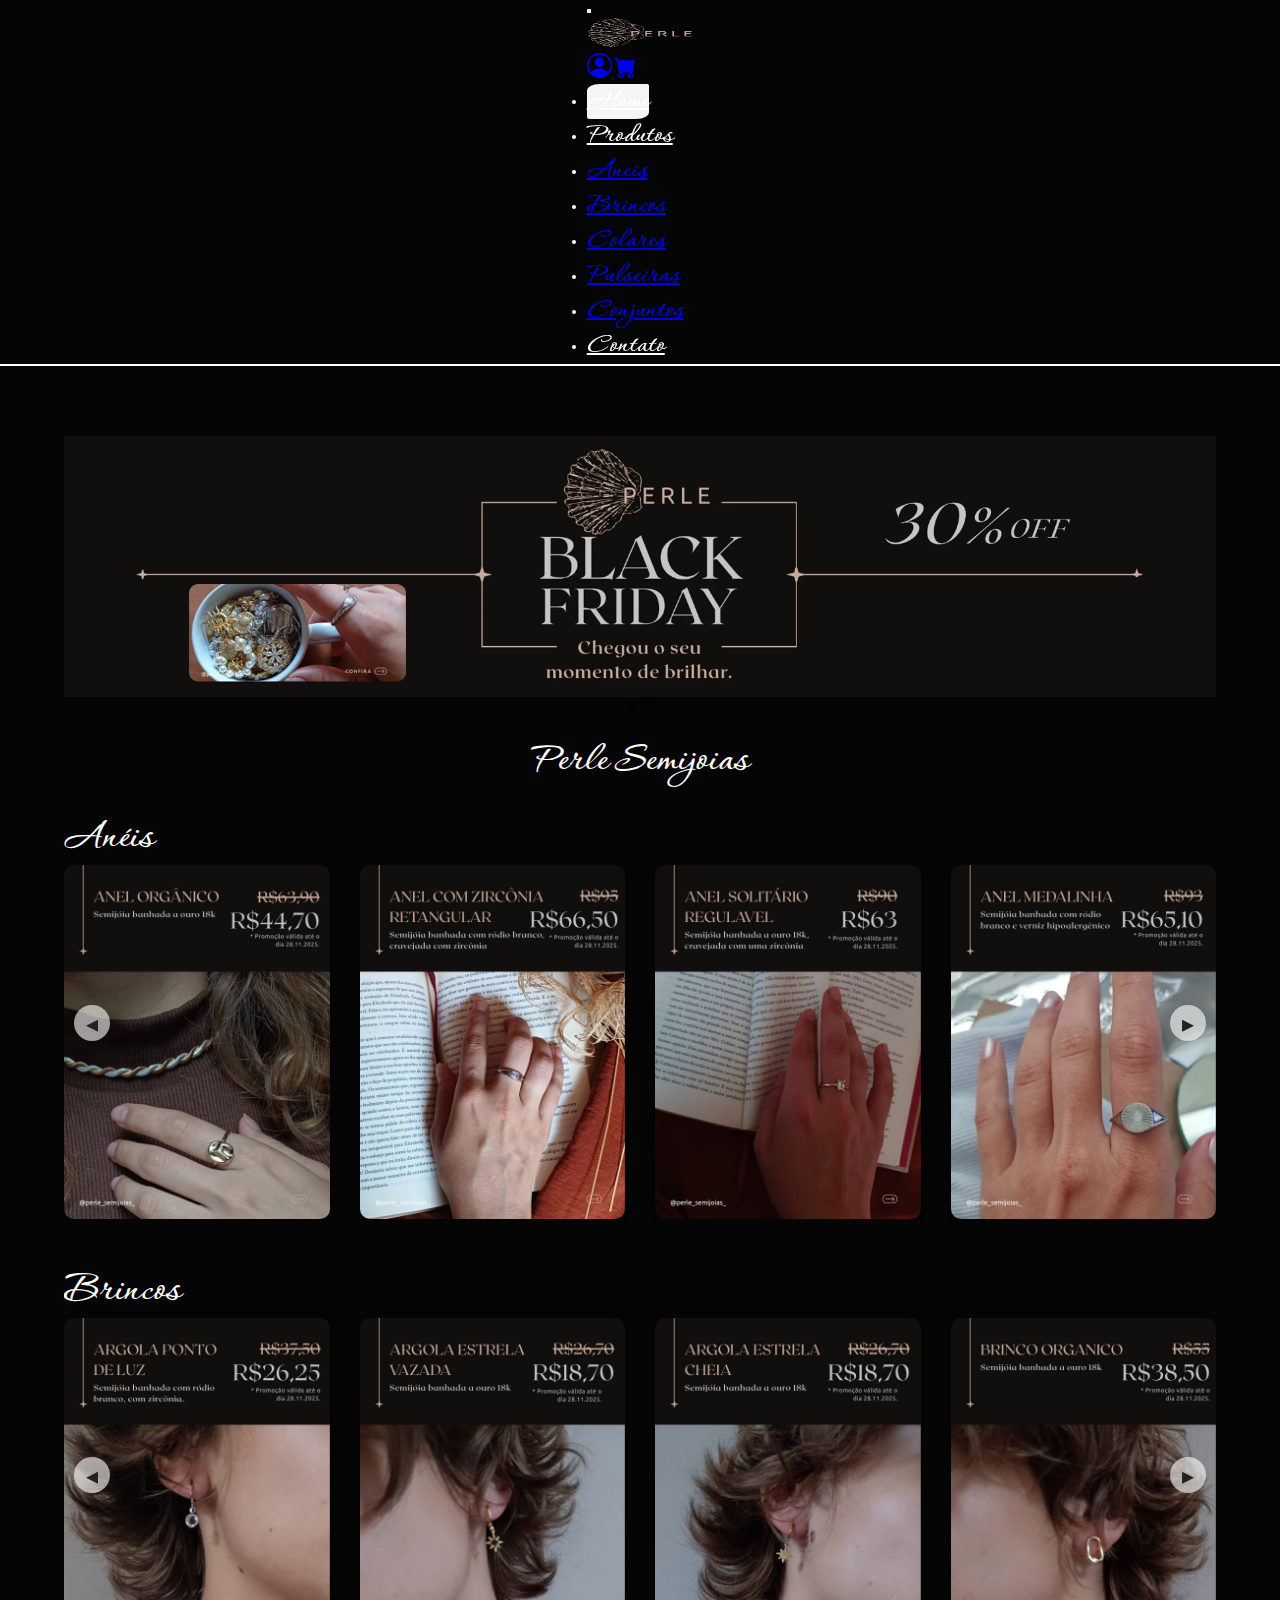
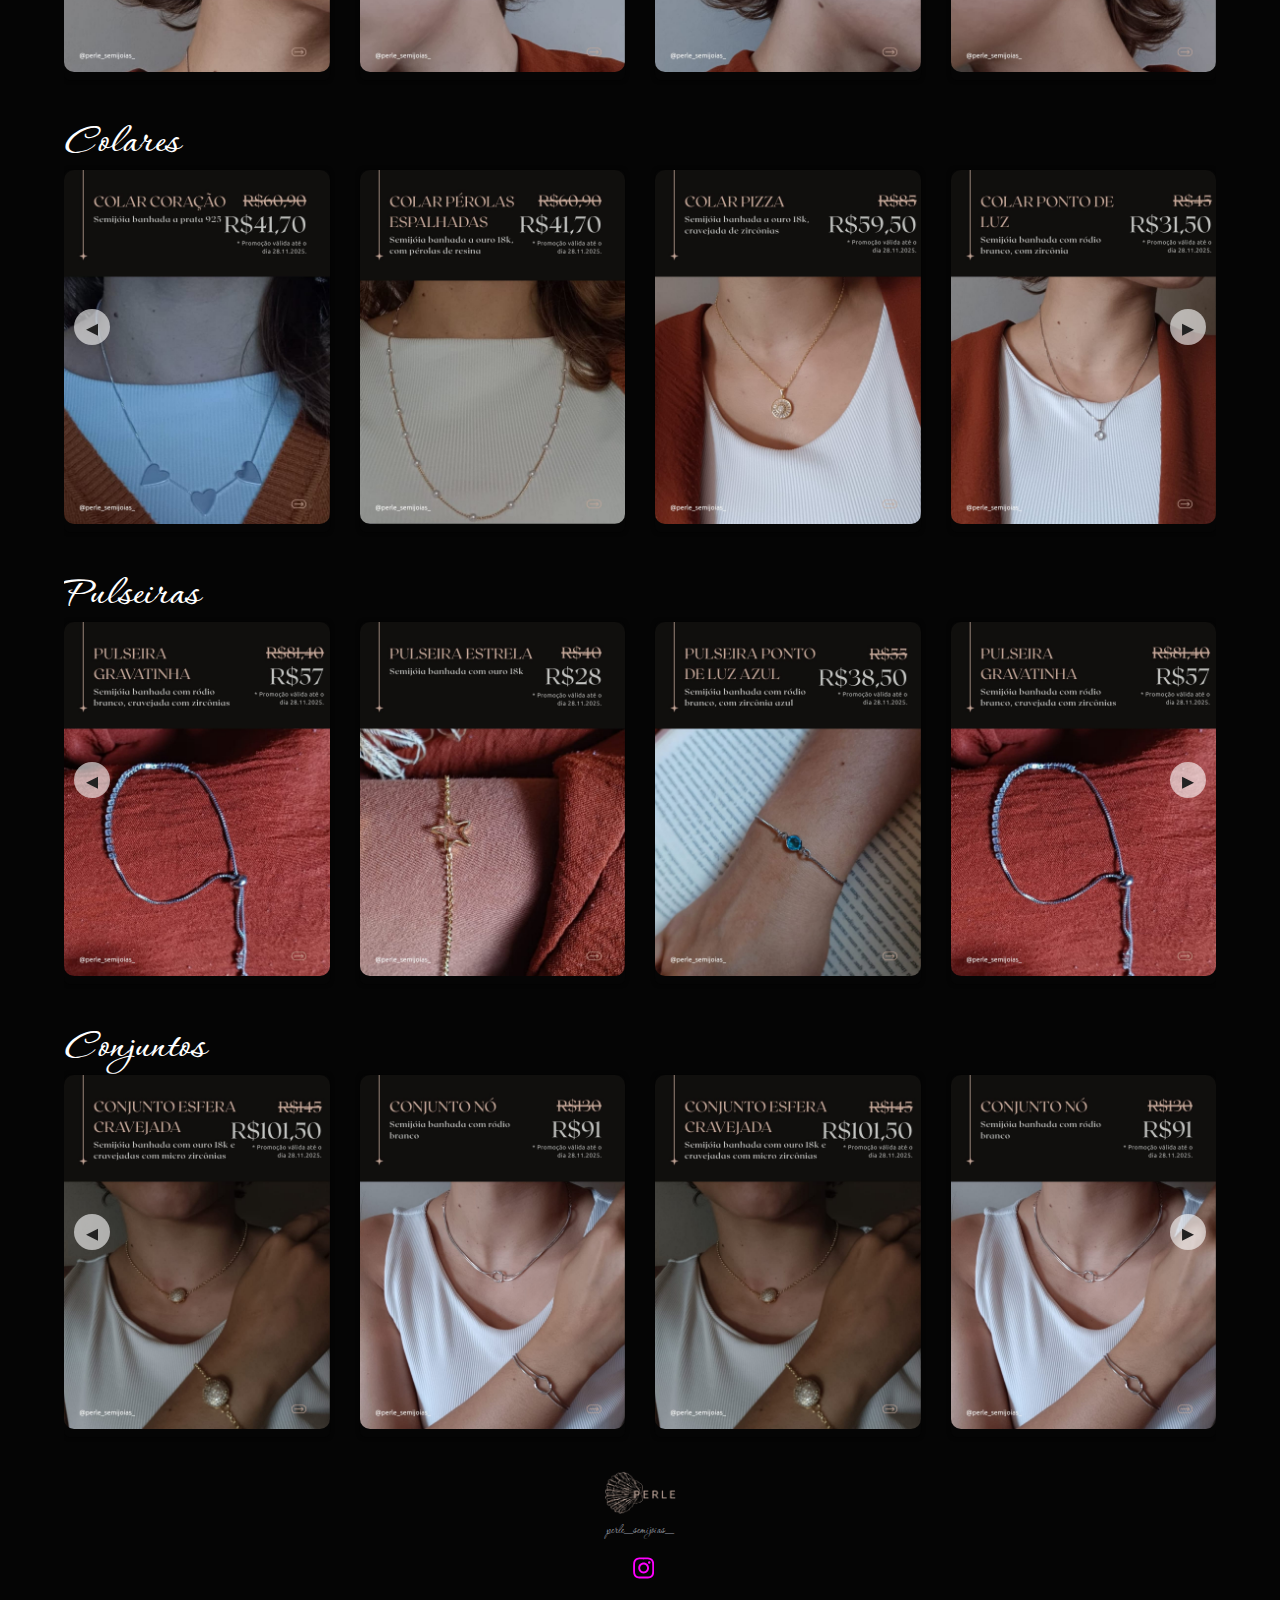
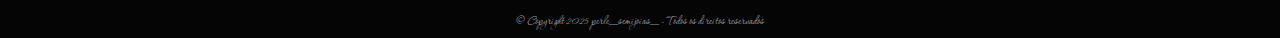
<file: index.html>
<!DOCTYPE html>
<html lang="pt-br">
<head>
    <meta charset="UTF-8">
    <meta name="viewport" content="width=device-width, initial-scale=1.0">
    <title>Perle Semijoias</title>
    <link rel="icon" href="src/imagens/logo/perleLogoSemFUndo.png" type="image/jpg">

    <!-- Swiper -->
    <link rel="stylesheet" href="https://cdn.jsdelivr.net/npm/swiper@11/swiper-bundle.min.css"/>
    <script src="https://cdn.jsdelivr.net/npm/swiper@11/swiper-bundle.min.js"></script>

    <!-- jquery -->
    <script src="https://ajax.googleapis.com/ajax/libs/jquery/3.7.1/jquery.min.js"></script>

    <!-- Bootstrap -->
    <link href="https://cdn.jsdelivr.net/npm/bootstrap@5.3.2/dist/css/bootstrap.min.css" rel="stylesheet" integrity="sha384-T3c6CoIi6uLrA9TneNEoa7RxnatzjcDSCmG1MXxSR1GAsXEV/Dwwykc2MPK8M2HN" crossorigin="anonymous">
    
    <!-- Styles -->
    <link rel="stylesheet" href="src/styles/reset.css">
    <link rel="stylesheet" href="src/styles/style.css">
    <link rel="stylesheet" href="src/styles/styleNav.css">
    <link rel="stylesheet" href="src/styles/styleSwiperCarousel.css">
    <link rel="stylesheet" href="src/styles/styleSwiperBootstrap.css">
    <link rel="stylesheet" href="src/styles/styleFooter.css">
    

</head>
<body>
    <header class="header">
      <nav class="navbar fixed-top navbar-expand-lg ">
        <div class="container-fluid  gap-2">
          <button class="navbar-toggler navbar-toggler-custom order-1" type="button" data-bs-toggle="collapse" data-bs-target="#navbarNavAltMarkup" aria-controls="navbarNavAltMarkup" aria-expanded="false" aria-label="Toggle navigation">
            <span class="navbar-toggler-icon" ></span>
          </button>
          <a class="navbar-brand order-2 mx-auto" href="index.html">
            <img src="src/imagens/logo/perleLogoSemFUndo.png" class="logo" width="173" height="30" alt="LOGO - JL TELHAS E FERRAGENS">
          </a>
          <a class="navbar-brand order-4" id="color-picker" href="#">
            <svg xmlns="http://www.w3.org/2000/svg" class="icon_menu-person" width="25" height="25" fill="currentColor" class="bi bi-person-circle" viewBox="0 0 16 16">
              <path d="M11 6a3 3 0 1 1-6 0 3 3 0 0 1 6 0z"/>
              <path fill-rule="evenodd" d="M0 8a8 8 0 1 1 16 0A8 8 0 0 1 0 8zm8-7a7 7 0 0 0-5.468 11.37C3.242 11.226 4.805 10 8 10s4.757 1.225 5.468 2.37A7 7 0 0 0 8 1z"/>
            </svg>
          </a>
          <a class="navbar-brand order-5 disabled" id="color-picker" href="#">
            <svg xmlns="http://w3.org/2000/svg" class="icon_menu-cart" width="22" height="22" fill="currentColor" class="bi bi-cart-fill" viewBox="0 0 16 16">
                <path d="M0 1.5A.5.5 0 0 1 .5 1H2a.5.5 0 0 1 .485.379L2.89 3H14.5a.5.5 0 0 1 .491.592l-1.5 8A.5.5 0 0 1 13 12H4a.5.5 0 0 1-.491-.408L2.01 3.607 1.61 2H.5a.5.5 0 0 1-.5-.5zM5 12a2 2 0 1 0 0 4 2 2 0 0 0 0-4zm7 0a2 2 0 1 0 0 4 2 2 0 0 0 0-4zm-7 1a1 1 0 1 1 0 2 1 1 0 0 1 0-2zm7 0a1 1 0 1 1 0 2 1 1 0 0 1 0-2z"/>
            </svg>
          </a>
          <div class="collapse navbar-collapse order-3" id="navbarNavAltMarkup">
            <div class="navbar-nav">
                <li class="nav-item">
                  <a class="nav-link active" id="color-picker" aria-current="page" href="#">Home</a>
                </li>
                <li class="nav-item dropdown">
                  <a class="nav-link dropdown-toggle" id="color-picker" href="#" role="button" data-bs-toggle="dropdown" aria-expanded="false">
                    Produtos
                  </a>
                  <ul class="dropdown-menu">
                    <li><a class="dropdown-item" id="color-picker" href="produtos/aneis.html">Aneis</a></li>
                    <li><a class="dropdown-item" id="color-picker" href="produtos/brincos.html">Brincos</a></li>
                    <li><a class="dropdown-item" id="color-picker" href="produtos/colares.html">Colares</a></li>
                    <li><a class="dropdown-item" id="color-picker" href="produtos/pulseiras.html">Pulseiras</a></li>
                    <li><a class="dropdown-item" id="color-picker" href="produtos/conjuntos.html">Conjuntos</a></li>
                    <!-- <li><hr class="dropdown-divider"></li> -->
                    <!-- <li><a class="dropdown-item disabled" id="color-picker" href="#">Outros</a></li> -->
                  </ul>
                </li>
                <li class="nav-item">
                  <a class="nav-link" id="color-picker" href="https://www.instagram.com/perle_semijoias_/" target="_blank">Contato</a>
                </li>
            </div>
            
          </div>
        </div>
      </nav>
    </header>
    <main>

      
      <!-- CAROUSEL SWIPER -->
      <div class="swiper mySwiperCar" id="swiperCar">
        <div class="swiper-wrapper">
          <div class="swiper-slide video">
            <img src="src/imagens/Banners/perleBanner1.png" alt="">
          </div>
          <div class="swiper-slide video">
            <img src="src/imagens/Banners/perleBanner1.png" alt="">
          </div>
        </div>
        <!-- <div class="swiper-button-next"></div>
        <div class="swiper-button-prev"></div> -->
        <div class="swiper-pagination"></div>
      </div>


      <h3 class="h3-centralizado">
        Perle Semijoias
      </h3>
      <!-- First Swiper (Churrasqueiras) -->
      <div class="swiper mySwiper">
        <h2 class="h2-inside-swiper">Anéis</h2>
          <div class="swiper-wrapper">
            <div class="swiper-slide">
              <div class="card">
                  <img src="src/imagens/semijoias/aneis/perle10.jpg" alt="Churrasqueira-Lisa" class="bd-placeholder-img card-img-top">
                  <button class="btn-shopping-cart btn-shopping-cart-show"><p>Comprar</p><img src="src/imagens/Icons/shopping-cart.svg" alt="shopping-cart"></button>
              </div>
            </div>
            <div class="swiper-slide">
              <div class="card">
                  <img src="src/imagens/semijoias/aneis/perle13.jpg" alt="Churrasqueira-Lisa" class="bd-placeholder-img card-img-top">
                  <button class="btn-shopping-cart btn-shopping-cart-show"><p>Comprar</p><img src="src/imagens/Icons/shopping-cart.svg" alt="shopping-cart"></button>
              </div>
            </div>
            <div class="swiper-slide">
              <div class="card">
                  <img src="src/imagens/semijoias/aneis/perle18.jpg" alt="Churrasqueira-Lisa" class="bd-placeholder-img card-img-top">
                  <button class="btn-shopping-cart btn-shopping-cart-show"><p>Comprar</p><img src="src/imagens/Icons/shopping-cart.svg" alt="shopping-cart"></button>
              </div>
            </div>
            <div class="swiper-slide">
              <div class="card">
                  <img src="src/imagens/semijoias/aneis/perle3.jpg" alt="Churrasqueira-Lisa" class="bd-placeholder-img card-img-top">
                  <button class="btn-shopping-cart btn-shopping-cart-show"><p>Comprar</p><img src="src/imagens/Icons/shopping-cart.svg" alt="shopping-cart"></button>
              </div>
            </div>
            <div class="swiper-slide">
              <div class="card">
                  <img src="src/imagens/semijoias/aneis/perle5.jpg" alt="Churrasqueira-Lisa" class="bd-placeholder-img card-img-top">
                  <button class="btn-shopping-cart btn-shopping-cart-show"><p>Comprar</p><img src="src/imagens/Icons/shopping-cart.svg" alt="shopping-cart"></button>
              </div>
            </div>
            <div class="swiper-slide">
              <div class="card">
                  <img src="src/imagens/semijoias/aneis/perle10.jpg" alt="Churrasqueira-Lisa" class="bd-placeholder-img card-img-top">
                  <button class="btn-shopping-cart btn-shopping-cart-show"><p>Comprar</p><img src="src/imagens/Icons/shopping-cart.svg" alt="shopping-cart"></button>
              </div>
            </div>
            <div class="swiper-slide">
              <div class="card">
                  <img src="src/imagens/semijoias/aneis/perle13.jpg" alt="Churrasqueira-Lisa" class="bd-placeholder-img card-img-top">
                  <button class="btn-shopping-cart btn-shopping-cart-show"><p>Comprar</p><img src="src/imagens/Icons/shopping-cart.svg" alt="shopping-cart"></button>
              </div>
            </div>
            <div class="swiper-slide">
              <div class="card">
                  <img src="src/imagens/semijoias/aneis/perle18.jpg" alt="Churrasqueira-Lisa" class="bd-placeholder-img card-img-top">
                  <button class="btn-shopping-cart btn-shopping-cart-show"><p>Comprar</p><img src="src/imagens/Icons/shopping-cart.svg" alt="shopping-cart"></button>
              </div>
            </div>
            <div class="swiper-slide">
              <div class="card">
                  <img src="src/imagens/semijoias/aneis/perle3.jpg" alt="Churrasqueira-Lisa" class="bd-placeholder-img card-img-top">
                  <button class="btn-shopping-cart btn-shopping-cart-show"><p>Comprar</p><img src="src/imagens/Icons/shopping-cart.svg" alt="shopping-cart"></button>
              </div>
            </div>
            <div class="swiper-slide">
              <div class="card">
                  <img src="src/imagens/semijoias/aneis/perle5.jpg" alt="Churrasqueira-Lisa" class="bd-placeholder-img card-img-top">
                  <button class="btn-shopping-cart btn-shopping-cart-show"><p>Comprar</p><img src="src/imagens/Icons/shopping-cart.svg" alt="shopping-cart"></button>
              </div>
            </div>  
            



            <!-- <div class="swiper-slide">
              <div class="card">
                  <img src="src/imagens/JLImagens/Products/Churrasqueira/Churrasqueira-Pre-Moldada/Churrasqueira-Pre-Moldada1.png" alt="Churrasqueira-Pre-Moldada" class="bd-placeholder-img card-img-top">
                  <button class="btn-shopping-cart btn-shopping-cart-show"><img src="src/imagens/Icons/shopping-cart.svg" alt="shopping-cart"></button>
                <div class="card-body">
                  <h5 class="card-title">Churrasqueira Pre-Moldada</h5>
                </div>
                <ul class="list-group list-group-flush">
                  <li class="list-group-item"><p>R$ </p><button><a href="#">Comprar</a></button></li>
                </ul>
              </div>
            </div> -->
            
          </div>
          <div class="swiper-button-next"></div>
          <div class="swiper-button-prev"></div>
          <div class="swiper-pagination"></div>
      </div>
      <!-- Second Swiper (Telhas) -->
      <div class="swiper mySwiper">
        <h2 class="h2-inside-swiper">Brincos</h2>
          <div class="swiper-wrapper">
            <div class="swiper-slide">
              <div class="card">
                  <img src="src/imagens/semijoias/brincos/perle22.jpg" alt="Churrasqueira-Lisa" class="bd-placeholder-img card-img-top">
                  <button class="btn-shopping-cart btn-shopping-cart-show"><p>Comprar</p><img src="src/imagens/Icons/shopping-cart.svg" alt="shopping-cart"></button>
              </div>
            </div>
            <div class="swiper-slide">
              <div class="card">
                  <img src="src/imagens/semijoias/brincos/perle23.jpg" alt="Churrasqueira-Lisa" class="bd-placeholder-img card-img-top">
                  <button class="btn-shopping-cart btn-shopping-cart-show"><p>Comprar</p><img src="src/imagens/Icons/shopping-cart.svg" alt="shopping-cart"></button>
              </div>
            </div>
            <div class="swiper-slide">
              <div class="card">
                  <img src="src/imagens/semijoias/brincos/perle24.jpg" alt="Churrasqueira-Lisa" class="bd-placeholder-img card-img-top">
                  <button class="btn-shopping-cart btn-shopping-cart-show"><p>Comprar</p><img src="src/imagens/Icons/shopping-cart.svg" alt="shopping-cart"></button>
              </div>
            </div>
            <div class="swiper-slide">
              <div class="card">
                  <img src="src/imagens/semijoias/brincos/perle25.jpg" alt="Churrasqueira-Lisa" class="bd-placeholder-img card-img-top">
                  <button class="btn-shopping-cart btn-shopping-cart-show"><p>Comprar</p><img src="src/imagens/Icons/shopping-cart.svg" alt="shopping-cart"></button>
              </div>
            </div>
            <div class="swiper-slide">
              <div class="card">
                  <img src="src/imagens/semijoias/brincos/perle26.jpg" alt="Churrasqueira-Lisa" class="bd-placeholder-img card-img-top">
                  <button class="btn-shopping-cart btn-shopping-cart-show"><p>Comprar</p><img src="src/imagens/Icons/shopping-cart.svg" alt="shopping-cart"></button>
              </div>
            </div>
            <div class="swiper-slide">
              <div class="card">
                  <img src="src/imagens/semijoias/brincos/perle27.jpg" alt="Churrasqueira-Lisa" class="bd-placeholder-img card-img-top">
                  <button class="btn-shopping-cart btn-shopping-cart-show"><p>Comprar</p><img src="src/imagens/Icons/shopping-cart.svg" alt="shopping-cart"></button>
              </div>
            </div>
            <div class="swiper-slide">
              <div class="card">
                  <img src="src/imagens/semijoias/brincos/perle28.jpg" alt="Churrasqueira-Lisa" class="bd-placeholder-img card-img-top">
                  <button class="btn-shopping-cart btn-shopping-cart-show"><p>Comprar</p><img src="src/imagens/Icons/shopping-cart.svg" alt="shopping-cart"></button>
              </div>
            </div>
            <div class="swiper-slide">
              <div class="card">
                  <img src="src/imagens/semijoias/brincos/perle29.jpg" alt="Churrasqueira-Lisa" class="bd-placeholder-img card-img-top">
                  <button class="btn-shopping-cart btn-shopping-cart-show"><p>Comprar</p><img src="src/imagens/Icons/shopping-cart.svg" alt="shopping-cart"></button>
              </div>
            </div>
            <div class="swiper-slide">
              <div class="card">
                  <img src="src/imagens/semijoias/brincos/perle30.jpg" alt="Churrasqueira-Lisa" class="bd-placeholder-img card-img-top">
                  <button class="btn-shopping-cart btn-shopping-cart-show"><p>Comprar</p><img src="src/imagens/Icons/shopping-cart.svg" alt="shopping-cart"></button>
              </div>
            </div>
            <div class="swiper-slide">
              <div class="card">
                  <img src="src/imagens/semijoias/brincos/perle7.jpg" alt="Churrasqueira-Lisa" class="bd-placeholder-img card-img-top">
                  <button class="btn-shopping-cart btn-shopping-cart-show"><p>Comprar</p><img src="src/imagens/Icons/shopping-cart.svg" alt="shopping-cart"></button>
              </div>
            </div>
            <div class="swiper-slide">
              <div class="card">
                  <img src="src/imagens/semijoias/brincos/perle8.jpg" alt="Churrasqueira-Lisa" class="bd-placeholder-img card-img-top">
                  <button class="btn-shopping-cart btn-shopping-cart-show"><p>Comprar</p><img src="src/imagens/Icons/shopping-cart.svg" alt="shopping-cart"></button>
              </div>
            </div>
            <div class="swiper-slide">
              <div class="card">
                  <img src="src/imagens/semijoias/brincos/perle9.jpg" alt="Churrasqueira-Lisa" class="bd-placeholder-img card-img-top">
                  <button class="btn-shopping-cart btn-shopping-cart-show"><p>Comprar</p><img src="src/imagens/Icons/shopping-cart.svg" alt="shopping-cart"></button>
              </div>
            </div>  




            <!-- <div class="swiper-slide">
              <div class="card">
                  <img src="src/imagens/JLImagens/Products/Telhas/Telhas-de-barro/Telha-de-barro2.jpg" alt="Telhas-de-barro" class="bd-placeholder-img card-img-top">
                  <button class="btn-shopping-cart btn-shopping-cart-show"><img src="src/imagens/Icons/shopping-cart.svg" alt="shopping-cart"></button>
                <div class="card-body">
                  <h5 class="card-title">Telhas de barro</h5>
                </div>
                <ul class="list-group list-group-flush">
                  <li class="list-group-item"><p>R$ </p><button><a href="#">Comprar</a></button></li>
                </ul>
              </div>
            </div> -->
          </div>
          <div class="swiper-button-next"></div>
          <div class="swiper-button-prev"></div>
          <div class="swiper-pagination"></div>
      </div>
      <!-- Third Swiper (Fogões) -->
      <div class="swiper mySwiper">
        <h2 class="h2-inside-swiper">Colares</h2>
          <div class="swiper-wrapper">

            <div class="swiper-slide">
              <div class="card">
                  <img src="src/imagens/semijoias/colares/perle11.jpg" alt="Churrasqueira-Lisa" class="bd-placeholder-img card-img-top">
                  <button class="btn-shopping-cart btn-shopping-cart-show"><p>Comprar</p><img src="src/imagens/Icons/shopping-cart.svg" alt="shopping-cart"></button>
              </div>
            </div>
            <div class="swiper-slide">
              <div class="card">
                  <img src="src/imagens/semijoias/colares/perle12.jpg" alt="Churrasqueira-Lisa" class="bd-placeholder-img card-img-top">
                  <button class="btn-shopping-cart btn-shopping-cart-show"><p>Comprar</p><img src="src/imagens/Icons/shopping-cart.svg" alt="shopping-cart"></button>
              </div>
            </div>
            <div class="swiper-slide">
              <div class="card">
                  <img src="src/imagens/semijoias/colares/perle15.jpg" alt="Churrasqueira-Lisa" class="bd-placeholder-img card-img-top">
                  <button class="btn-shopping-cart btn-shopping-cart-show"><p>Comprar</p><img src="src/imagens/Icons/shopping-cart.svg" alt="shopping-cart"></button>
              </div>
            </div>
            <div class="swiper-slide">
              <div class="card">
                  <img src="src/imagens/semijoias/colares/perle19.jpg" alt="Churrasqueira-Lisa" class="bd-placeholder-img card-img-top">
                  <button class="btn-shopping-cart btn-shopping-cart-show"><p>Comprar</p><img src="src/imagens/Icons/shopping-cart.svg" alt="shopping-cart"></button>
              </div>
            </div>
            <div class="swiper-slide">
              <div class="card">
                  <img src="src/imagens/semijoias/colares/perle2.jpg" alt="Churrasqueira-Lisa" class="bd-placeholder-img card-img-top">
                  <button class="btn-shopping-cart btn-shopping-cart-show"><p>Comprar</p><img src="src/imagens/Icons/shopping-cart.svg" alt="shopping-cart"></button>
              </div>
            </div>
            <div class="swiper-slide">
              <div class="card">
                  <img src="src/imagens/semijoias/colares/perle4.jpg" alt="Churrasqueira-Lisa" class="bd-placeholder-img card-img-top">
                  <button class="btn-shopping-cart btn-shopping-cart-show"><p>Comprar</p><img src="src/imagens/Icons/shopping-cart.svg" alt="shopping-cart"></button>
              </div>
            </div>
            <div class="swiper-slide">
              <div class="card">
                  <img src="src/imagens/semijoias/colares/perle6.jpg" alt="Churrasqueira-Lisa" class="bd-placeholder-img card-img-top">
                  <button class="btn-shopping-cart btn-shopping-cart-show"><p>Comprar</p><img src="src/imagens/Icons/shopping-cart.svg" alt="shopping-cart"></button>
              </div>
            </div>
             

          </div>
          <div class="swiper-button-next"></div>
          <div class="swiper-button-prev"></div>
          <div class="swiper-pagination"></div>
      </div>
      <div class="swiper mySwiper">
        <h2 class="h2-inside-swiper">Pulseiras</h2>
          <div class="swiper-wrapper">

            <div class="swiper-slide">
              <div class="card">
                  <img src="src/imagens/semijoias/pulseiras/perle14.jpg" alt="Churrasqueira-Lisa" class="bd-placeholder-img card-img-top">
                  <button class="btn-shopping-cart btn-shopping-cart-show"><p>Comprar</p><img src="src/imagens/Icons/shopping-cart.svg" alt="shopping-cart"></button>
              </div>
            </div>
            <div class="swiper-slide">
              <div class="card">
                  <img src="src/imagens/semijoias/pulseiras/perle16.jpg" alt="Churrasqueira-Lisa" class="bd-placeholder-img card-img-top">
                  <button class="btn-shopping-cart btn-shopping-cart-show"><p>Comprar</p><img src="src/imagens/Icons/shopping-cart.svg" alt="shopping-cart"></button>
              </div>
            </div>
            <div class="swiper-slide">
              <div class="card">
                  <img src="src/imagens/semijoias/pulseiras/perle17.jpg" alt="Churrasqueira-Lisa" class="bd-placeholder-img card-img-top">
                  <button class="btn-shopping-cart btn-shopping-cart-show"><p>Comprar</p><img src="src/imagens/Icons/shopping-cart.svg" alt="shopping-cart"></button>
              </div>
            </div>

            <div class="swiper-slide">
              <div class="card">
                  <img src="src/imagens/semijoias/pulseiras/perle14.jpg" alt="Churrasqueira-Lisa" class="bd-placeholder-img card-img-top">
                  <button class="btn-shopping-cart btn-shopping-cart-show"><p>Comprar</p><img src="src/imagens/Icons/shopping-cart.svg" alt="shopping-cart"></button>
              </div>
            </div>
            <div class="swiper-slide">
              <div class="card">
                  <img src="src/imagens/semijoias/pulseiras/perle16.jpg" alt="Churrasqueira-Lisa" class="bd-placeholder-img card-img-top">
                  <button class="btn-shopping-cart btn-shopping-cart-show"><p>Comprar</p><img src="src/imagens/Icons/shopping-cart.svg" alt="shopping-cart"></button>
              </div>
            </div>
            <div class="swiper-slide">
              <div class="card">
                  <img src="src/imagens/semijoias/pulseiras/perle17.jpg" alt="Churrasqueira-Lisa" class="bd-placeholder-img card-img-top">
                  <button class="btn-shopping-cart btn-shopping-cart-show"><p>Comprar</p><img src="src/imagens/Icons/shopping-cart.svg" alt="shopping-cart"></button>
              </div>
            </div>
            

          </div>
          <div class="swiper-button-next"></div>
          <div class="swiper-button-prev"></div>
          <div class="swiper-pagination"></div>
      </div>

      <div class="swiper mySwiper">
        <h2 class="h2-inside-swiper">Conjuntos</h2>
          <div class="swiper-wrapper">

            <div class="swiper-slide">
              <div class="card">
                  <img src="src/imagens/semijoias/Conjuntos/perle20.jpg" alt="Churrasqueira-Lisa" class="bd-placeholder-img card-img-top">
                  <button class="btn-shopping-cart btn-shopping-cart-show"><p>Comprar</p><img src="src/imagens/Icons/shopping-cart.svg" alt="shopping-cart"></button>
              </div>
            </div>
            <div class="swiper-slide">
              <div class="card">
                  <img src="src/imagens/semijoias/Conjuntos/perle21.jpg" alt="Churrasqueira-Lisa" class="bd-placeholder-img card-img-top">
                  <button class="btn-shopping-cart btn-shopping-cart-show"><p>Comprar</p><img src="src/imagens/Icons/shopping-cart.svg" alt="shopping-cart"></button>
              </div>
            </div>
            <div class="swiper-slide">
              <div class="card">
                  <img src="src/imagens/semijoias/Conjuntos/perle20.jpg" alt="Churrasqueira-Lisa" class="bd-placeholder-img card-img-top">
                  <button class="btn-shopping-cart btn-shopping-cart-show"><p>Comprar</p><img src="src/imagens/Icons/shopping-cart.svg" alt="shopping-cart"></button>
              </div>
            </div>
            <div class="swiper-slide">
              <div class="card">
                  <img src="src/imagens/semijoias/Conjuntos/perle21.jpg" alt="Churrasqueira-Lisa" class="bd-placeholder-img card-img-top">
                  <button class="btn-shopping-cart btn-shopping-cart-show"><p>Comprar</p><img src="src/imagens/Icons/shopping-cart.svg" alt="shopping-cart"></button>
              </div>
            </div>
            <div class="swiper-slide">
              <div class="card">
                  <img src="src/imagens/semijoias/Conjuntos/perle20.jpg" alt="Churrasqueira-Lisa" class="bd-placeholder-img card-img-top">
                  <button class="btn-shopping-cart btn-shopping-cart-show"><p>Comprar</p><img src="src/imagens/Icons/shopping-cart.svg" alt="shopping-cart"></button>
              </div>
            </div>
            <div class="swiper-slide">
              <div class="card">
                  <img src="src/imagens/semijoias/Conjuntos/perle21.jpg" alt="Churrasqueira-Lisa" class="bd-placeholder-img card-img-top">
                  <button class="btn-shopping-cart btn-shopping-cart-show"><p>Comprar</p><img src="src/imagens/Icons/shopping-cart.svg" alt="shopping-cart"></button>
              </div>
            </div>
            
            

          </div>
          <div class="swiper-button-next"></div>
          <div class="swiper-button-prev"></div>
          <div class="swiper-pagination"></div>
      </div>






      <script>
        const instagramUrl = "https://www.instagram.com/perle_semijoias_/";

        const cards = document.querySelectorAll('.card');

        cards.forEach(card => {
          card.addEventListener('click', () => {
            window.open(instagramUrl, '_blank');
          });
        });
      </script>
      
    </main>
    <footer>
      <img src="src/imagens/logo/perleLogoSemFUndo.png"  alt="LOGO - JL TELHAS E FERRAGENS">
      <a href="https://www.instagram.com/perle_semijoias_/" target="_blank">perle_semijoias_</a>
      <div class="parent" >
        <!-- <a href="https://wa.me/message/A24DV7DAVDETB1" target="_blank">
          <div class="child child-1">
            <button class="button btn-1">
              <svg xmlns="http://www.w3.org/2000/svg" height="1em" fill="#25d366" class="bi bi-whatsapp" viewBox="0 0 16 16">
               <path d="M13.601 2.326A7.854 7.854 0 0 0 7.994 0C3.627 0 .068 3.558.064 7.926c0 1.399.366 2.76 1.057 3.965L0 16l4.204-1.102a7.933 7.933 0 0 0 3.79.965h.004c4.368 0 7.926-3.558 7.93-7.93A7.898 7.898 0 0 0 13.6 2.326zM7.994 14.521a6.573 6.573 0 0 1-3.356-.92l-.24-.144-2.494.654.666-2.433-.156-.251a6.56 6.56 0 0 1-1.007-3.505c0-3.626 2.957-6.584 6.591-6.584a6.56 6.56 0 0 1 4.66 1.931 6.557 6.557 0 0 1 1.928 4.66c-.004 3.639-2.961 6.592-6.592 6.592zm3.615-4.934c-.197-.099-1.17-.578-1.353-.646-.182-.065-.315-.099-.445.099-.133.197-.513.646-.627.775-.114.133-.232.148-.43.05-.197-.1-.836-.308-1.592-.985-.59-.525-.985-1.175-1.103-1.372-.114-.198-.011-.304.088-.403.087-.088.197-.232.296-.346.1-.114.133-.198.198-.33.065-.134.034-.248-.015-.347-.05-.099-.445-1.076-.612-1.47-.16-.389-.323-.335-.445-.34-.114-.007-.247-.007-.38-.007a.729.729 0 0 0-.529.247c-.182.198-.691.677-.691 1.654 0 .977.71 1.916.81 2.049.098.133 1.394 2.132 3.383 2.992.47.205.84.326 1.129.418.475.152.904.129 1.246.08.38-.058 1.171-.48 1.338-.943.164-.464.164-.86.114-.943-.049-.084-.182-.133-.38-.232z"/>
              </svg>
            </button>
          </div>
        </a> -->
        <a href="https://www.instagram.com/jltelhaseferragens/" target="_blank">
          <div class="child child-2">
            <button class="button btn-2">
              <svg xmlns="http://www.w3.org/2000/svg" height="1em" viewBox="0 0 448 512" fill="#ff00ff"><path d="M224.1 141c-63.6 0-114.9 51.3-114.9 114.9s51.3 114.9 114.9 114.9S339 319.5 339 255.9 287.7 141 224.1 141zm0 189.6c-41.1 0-74.7-33.5-74.7-74.7s33.5-74.7 74.7-74.7 74.7 33.5 74.7 74.7-33.6 74.7-74.7 74.7zm146.4-194.3c0 14.9-12 26.8-26.8 26.8-14.9 0-26.8-12-26.8-26.8s12-26.8 26.8-26.8 26.8 12 26.8 26.8zm76.1 27.2c-1.7-35.9-9.9-67.7-36.2-93.9-26.2-26.2-58-34.4-93.9-36.2-37-2.1-147.9-2.1-184.9 0-35.8 1.7-67.6 9.9-93.9 36.1s-34.4 58-36.2 93.9c-2.1 37-2.1 147.9 0 184.9 1.7 35.9 9.9 67.7 36.2 93.9s58 34.4 93.9 36.2c37 2.1 147.9 2.1 184.9 0 35.9-1.7 67.7-9.9 93.9-36.2 26.2-26.2 34.4-58 36.2-93.9 2.1-37 2.1-147.8 0-184.8zM398.8 388c-7.8 19.6-22.9 34.7-42.6 42.6-29.5 11.7-99.5 9-132.1 9s-102.7 2.6-132.1-9c-19.6-7.8-34.7-22.9-42.6-42.6-11.7-29.5-9-99.5-9-132.1s-2.6-102.7 9-132.1c7.8-19.6 22.9-34.7 42.6-42.6 29.5-11.7 99.5-9 132.1-9s102.7-2.6 132.1 9c19.6 7.8 34.7 22.9 42.6 42.6 11.7 29.5 9 99.5 9 132.1s2.7 102.7-9 132.1z"></path></svg>
            </button>
          </div>
        </a>
        <!-- <a href="https://www.facebook.com/jltelhas.ferragens/?locale=pt_BR" target="_blank">
          <div class="child child-3">
            <button class="button btn-3">
              <svg xmlns="http://www.w3.org/2000/svg" height="1em" viewBox="0 0 320 512" fill="#4267B2"><path d="M279.14 288l14.22-92.66h-88.91v-60.13c0-25.35 12.42-50.06 52.24-50.06h40.42V6.26S260.43 0 225.36 0c-73.22 0-121.08 44.38-121.08 124.72v70.62H22.89V288h81.39v224h100.17V288z"></path></svg>
            </button>
          </div>
        </a>
        <a href="mailto:borbavazjl@gmail.com" target="_blank">
          <div class="child child-4">
            <button class="button btn-4">
              <svg xmlns="http://www.w3.org/2000/svg" height="1em" viewBox="0 0 24 24" fill="#f14336">
                <path d="M6 12C6 15.3137 8.68629 18 12 18C14.6124 18 16.8349 16.3304 17.6586 14H12V10H21.8047V14H21.8C20.8734 18.5645 16.8379 22 12 22C6.47715 22 2 17.5228 2 12C2 6.47715 6.47715 2 12 2C15.445 2 18.4831 3.742 20.2815 6.39318L17.0039 8.68815C15.9296 7.06812 14.0895 6 12 6C8.68629 6 6 8.68629 6 12Z"></path>
              </svg>
            </button>
          </div>
        </a> -->
      </div>
      <p>© Copyright 2025 perle_semijoias_ - Todos os direitos reservados</p>
    </footer>

    <script src="src/scripts/CarouselSwiper.js"></script>
    <script src="src/scripts/Swiper.js"></script>
    <script src="src/scripts/ShoppingCart.js"></script>


    <!-- Bootstrap -->
    <script src="https://cdn.jsdelivr.net/npm/bootstrap@5.3.2/dist/js/bootstrap.bundle.min.js" integrity="sha384-C6RzsynM9kWDrMNeT87bh95OGNyZPhcTNXj1NW7RuBCsyN/o0jlpcV8Qyq46cDfL" crossorigin="anonymous"></script>

  </body>
</html>
</file>
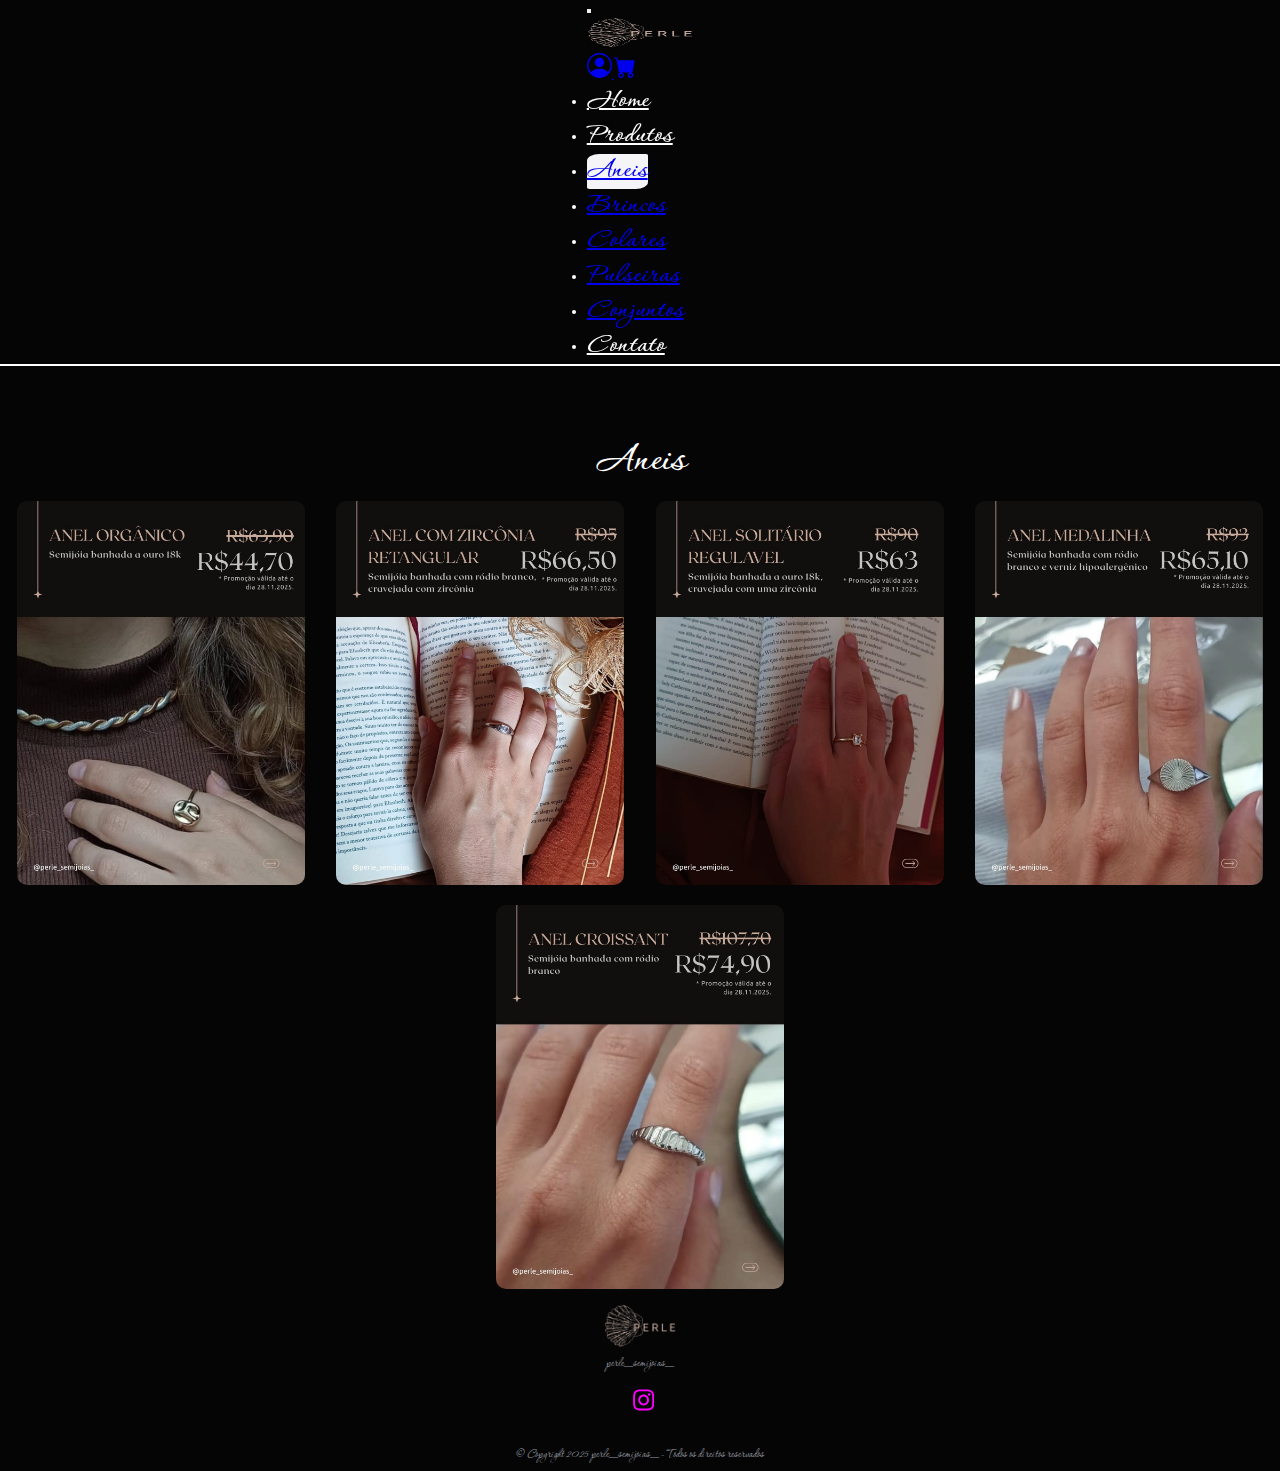
<file: produtos/aneis.html>
<!DOCTYPE html>
<html lang="pt-br">
<head>
    <meta charset="UTF-8">
    <meta name="viewport" content="width=device-width, initial-scale=1.0">
    <title>Perle Semijoias</title>
    <link rel="icon" href="../src/imagens/logo/perleLogoSemFUndo.png" type="image/jpg">

    <!-- Swiper -->
    <link rel="stylesheet" href="https://cdn.jsdelivr.net/npm/swiper@11/swiper-bundle.min.css"/>
    <script src="https://cdn.jsdelivr.net/npm/swiper@11/swiper-bundle.min.js"></script>

    <!-- jquery -->
    <script src="https://ajax.googleapis.com/ajax/libs/jquery/3.7.1/jquery.min.js"></script>

    <!-- Bootstrap -->
    <link href="https://cdn.jsdelivr.net/npm/bootstrap@5.3.2/dist/css/bootstrap.min.css" rel="stylesheet" integrity="sha384-T3c6CoIi6uLrA9TneNEoa7RxnatzjcDSCmG1MXxSR1GAsXEV/Dwwykc2MPK8M2HN" crossorigin="anonymous">
    
    <!-- Styles -->
    <link rel="stylesheet" href="../src/styles/reset.css">
    <link rel="stylesheet" href="../src/styles/style.css">
    <link rel="stylesheet" href="../src/styles/styleNav.css">
    <link rel="stylesheet" href="../src/styles/styleSwiperBootstrap.css">
    <link rel="stylesheet" href="../src/styles/styleFooter.css">
    

</head>
<body>
    <header class="header">
      <nav class="navbar fixed-top navbar-expand-lg ">
        <div class="container-fluid  gap-2">
          <button class="navbar-toggler navbar-toggler-custom order-1" type="button" data-bs-toggle="collapse" data-bs-target="#navbarNavAltMarkup" aria-controls="navbarNavAltMarkup" aria-expanded="false" aria-label="Toggle navigation">
            <span class="navbar-toggler-icon" ></span>
          </button>
          <a class="navbar-brand order-2 mx-auto" href="../index.html">
            <img src="../src/imagens/logo/perleLogoSemFUndo.png" class="logo" width="173" height="30" alt="LOGO - JL TELHAS E FERRAGENS">
          </a>
          <a class="navbar-brand order-4" id="color-picker" href="createAccount.html">
            <svg xmlns="http://www.w3.org/2000/svg" class="icon_menu-person" width="25" height="25" fill="currentColor" class="bi bi-person-circle" viewBox="0 0 16 16">
              <path d="M11 6a3 3 0 1 1-6 0 3 3 0 0 1 6 0z"/>
              <path fill-rule="evenodd" d="M0 8a8 8 0 1 1 16 0A8 8 0 0 1 0 8zm8-7a7 7 0 0 0-5.468 11.37C3.242 11.226 4.805 10 8 10s4.757 1.225 5.468 2.37A7 7 0 0 0 8 1z"/>
            </svg>
          </a>
          <a class="navbar-brand order-5 disabled" id="color-picker" href="#">
            <svg xmlns="http://w3.org/2000/svg" class="icon_menu-cart" width="22" height="22" fill="currentColor" class="bi bi-cart-fill" viewBox="0 0 16 16">
                <path d="M0 1.5A.5.5 0 0 1 .5 1H2a.5.5 0 0 1 .485.379L2.89 3H14.5a.5.5 0 0 1 .491.592l-1.5 8A.5.5 0 0 1 13 12H4a.5.5 0 0 1-.491-.408L2.01 3.607 1.61 2H.5a.5.5 0 0 1-.5-.5zM5 12a2 2 0 1 0 0 4 2 2 0 0 0 0-4zm7 0a2 2 0 1 0 0 4 2 2 0 0 0 0-4zm-7 1a1 1 0 1 1 0 2 1 1 0 0 1 0-2zm7 0a1 1 0 1 1 0 2 1 1 0 0 1 0-2z"/>
            </svg>
          </a>
          <div class="collapse navbar-collapse order-3" id="navbarNavAltMarkup">
            <div class="navbar-nav">
                <li class="nav-item">
                  <a class="nav-link" id="color-picker" aria-current="page" href="../index.html">Home</a>
                </li>
                <li class="nav-item dropdown">
                  <a class="nav-link dropdown-toggle" id="color-picker" href="#" role="button" data-bs-toggle="dropdown" aria-expanded="false">
                    Produtos
                  </a>
                  <ul class="dropdown-menu">
                    <li><a class="dropdown-item active" id="color-picker" href="aneis.html">Aneis</a></li>
                    <li><a class="dropdown-item" id="color-picker" href="brincos.html">Brincos</a></li>
                    <li><a class="dropdown-item" id="color-picker" href="colares.html">Colares</a></li>
                    <li><a class="dropdown-item" id="color-picker" href="pulseiras.html">Pulseiras</a></li>
                    <li><a class="dropdown-item" id="color-picker" href="conjuntos.html">Conjuntos</a></li>
                    <!-- <li><hr class="dropdown-divider"></li> -->
                    <!-- <li><a class="dropdown-item disabled" id="color-picker" href="#">Outros</a></li> -->
                  </ul>
                </li>
                <li class="nav-item">
                  <a class="nav-link" id="color-picker" href="https://www.instagram.com/perle_semijoias_/" target="_blank">Contato</a>
                </li>
            </div>
            
          </div>
        </div>
      </nav>
    </header>
    <main>

      <h3 class="h3-centralizado">
        Aneis
      </h3>
      <!-- (Churrasqueiras) -->

      <div style="display: flex; justify-content: space-evenly; flex-wrap: wrap; flex-direction: row; gap: 1em;">
        
        <div class="card"  style="width: 18rem;">
          <img src="../src/imagens/semijoias/aneis/perle10.jpg" alt="semijoia" class="bd-placeholder-img card-img-top">
          <button class="btn-shopping-cart btn-shopping-cart-show"><p>Comprar</p><img src="../src/imagens/Icons/shopping-cart.svg" alt="shopping-cart"></button>
        </div>
        <div class="card"  style="width: 18rem;">
          <img src="../src/imagens/semijoias/aneis/perle13.jpg" alt="semijoia" class="bd-placeholder-img card-img-top">
          <button class="btn-shopping-cart btn-shopping-cart-show"><p>Comprar</p><img src="../src/imagens/Icons/shopping-cart.svg" alt="shopping-cart"></button>
        </div>
        <div class="card"  style="width: 18rem;">
          <img src="../src/imagens/semijoias/aneis/perle18.jpg" alt="semijoia" class="bd-placeholder-img card-img-top">
          <button class="btn-shopping-cart btn-shopping-cart-show"><p>Comprar</p><img src="../src/imagens/Icons/shopping-cart.svg" alt="shopping-cart"></button>
        </div>
        <div class="card"  style="width: 18rem;">
          <img src="../src/imagens/semijoias/aneis/perle3.jpg" alt="semijoia" class="bd-placeholder-img card-img-top">
          <button class="btn-shopping-cart btn-shopping-cart-show"><p>Comprar</p><img src="../src/imagens/Icons/shopping-cart.svg" alt="shopping-cart"></button>
        </div>
        <div class="card"  style="width: 18rem;">
          <img src="../src/imagens/semijoias/aneis/perle5.jpg" alt="semijoia" class="bd-placeholder-img card-img-top">
          <button class="btn-shopping-cart btn-shopping-cart-show"><p>Comprar</p><img src="../src/imagens/Icons/shopping-cart.svg" alt="shopping-cart"></button>
        </div>

        
      </div>

    <script>
        const instagramUrl = "https://www.instagram.com/perle_semijoias_/";

        const cards = document.querySelectorAll('.card');

        cards.forEach(card => {
          card.addEventListener('click', () => {
            window.open(instagramUrl, '_blank');
          });
        });
      </script>
      
    </main>
    <footer>
      <img src="../src/imagens/logo/perleLogoSemFUndo.png"  alt="LOGO - JL TELHAS E FERRAGENS">
      <a href="https://www.instagram.com/perle_semijoias_/" target="_blank">perle_semijoias_</a>
      <div class="parent" >
        <!-- <a href="https://wa.me/message/A24DV7DAVDETB1" target="_blank">
          <div class="child child-1">
            <button class="button btn-1">
              <svg xmlns="http://www.w3.org/2000/svg" height="1em" fill="#25d366" class="bi bi-whatsapp" viewBox="0 0 16 16">
               <path d="M13.601 2.326A7.854 7.854 0 0 0 7.994 0C3.627 0 .068 3.558.064 7.926c0 1.399.366 2.76 1.057 3.965L0 16l4.204-1.102a7.933 7.933 0 0 0 3.79.965h.004c4.368 0 7.926-3.558 7.93-7.93A7.898 7.898 0 0 0 13.6 2.326zM7.994 14.521a6.573 6.573 0 0 1-3.356-.92l-.24-.144-2.494.654.666-2.433-.156-.251a6.56 6.56 0 0 1-1.007-3.505c0-3.626 2.957-6.584 6.591-6.584a6.56 6.56 0 0 1 4.66 1.931 6.557 6.557 0 0 1 1.928 4.66c-.004 3.639-2.961 6.592-6.592 6.592zm3.615-4.934c-.197-.099-1.17-.578-1.353-.646-.182-.065-.315-.099-.445.099-.133.197-.513.646-.627.775-.114.133-.232.148-.43.05-.197-.1-.836-.308-1.592-.985-.59-.525-.985-1.175-1.103-1.372-.114-.198-.011-.304.088-.403.087-.088.197-.232.296-.346.1-.114.133-.198.198-.33.065-.134.034-.248-.015-.347-.05-.099-.445-1.076-.612-1.47-.16-.389-.323-.335-.445-.34-.114-.007-.247-.007-.38-.007a.729.729 0 0 0-.529.247c-.182.198-.691.677-.691 1.654 0 .977.71 1.916.81 2.049.098.133 1.394 2.132 3.383 2.992.47.205.84.326 1.129.418.475.152.904.129 1.246.08.38-.058 1.171-.48 1.338-.943.164-.464.164-.86.114-.943-.049-.084-.182-.133-.38-.232z"/>
              </svg>
            </button>
          </div>
        </a> -->
        <a href="https://www.instagram.com/perle_semijoias_/" target="_blank">
          <div class="child child-2">
            <button class="button btn-2">
              <svg xmlns="http://www.w3.org/2000/svg" height="1em" viewBox="0 0 448 512" fill="#ff00ff"><path d="M224.1 141c-63.6 0-114.9 51.3-114.9 114.9s51.3 114.9 114.9 114.9S339 319.5 339 255.9 287.7 141 224.1 141zm0 189.6c-41.1 0-74.7-33.5-74.7-74.7s33.5-74.7 74.7-74.7 74.7 33.5 74.7 74.7-33.6 74.7-74.7 74.7zm146.4-194.3c0 14.9-12 26.8-26.8 26.8-14.9 0-26.8-12-26.8-26.8s12-26.8 26.8-26.8 26.8 12 26.8 26.8zm76.1 27.2c-1.7-35.9-9.9-67.7-36.2-93.9-26.2-26.2-58-34.4-93.9-36.2-37-2.1-147.9-2.1-184.9 0-35.8 1.7-67.6 9.9-93.9 36.1s-34.4 58-36.2 93.9c-2.1 37-2.1 147.9 0 184.9 1.7 35.9 9.9 67.7 36.2 93.9s58 34.4 93.9 36.2c37 2.1 147.9 2.1 184.9 0 35.9-1.7 67.7-9.9 93.9-36.2 26.2-26.2 34.4-58 36.2-93.9 2.1-37 2.1-147.8 0-184.8zM398.8 388c-7.8 19.6-22.9 34.7-42.6 42.6-29.5 11.7-99.5 9-132.1 9s-102.7 2.6-132.1-9c-19.6-7.8-34.7-22.9-42.6-42.6-11.7-29.5-9-99.5-9-132.1s-2.6-102.7 9-132.1c7.8-19.6 22.9-34.7 42.6-42.6 29.5-11.7 99.5-9 132.1-9s102.7-2.6 132.1 9c19.6 7.8 34.7 22.9 42.6 42.6 11.7 29.5 9 99.5 9 132.1s2.7 102.7-9 132.1z"></path></svg>
            </button>
          </div>
        </a>
        <!-- <a href="https://www.facebook.com/jltelhas.ferragens/?locale=pt_BR" target="_blank">
          <div class="child child-3">
            <button class="button btn-3">
              <svg xmlns="http://www.w3.org/2000/svg" height="1em" viewBox="0 0 320 512" fill="#4267B2"><path d="M279.14 288l14.22-92.66h-88.91v-60.13c0-25.35 12.42-50.06 52.24-50.06h40.42V6.26S260.43 0 225.36 0c-73.22 0-121.08 44.38-121.08 124.72v70.62H22.89V288h81.39v224h100.17V288z"></path></svg>
            </button>
          </div>
        </a>
        <a href="mailto:borbavazjl@gmail.com" target="_blank">
          <div class="child child-4">
            <button class="button btn-4">
              <svg xmlns="http://www.w3.org/2000/svg" height="1em" viewBox="0 0 24 24" fill="#f14336">
                <path d="M6 12C6 15.3137 8.68629 18 12 18C14.6124 18 16.8349 16.3304 17.6586 14H12V10H21.8047V14H21.8C20.8734 18.5645 16.8379 22 12 22C6.47715 22 2 17.5228 2 12C2 6.47715 6.47715 2 12 2C15.445 2 18.4831 3.742 20.2815 6.39318L17.0039 8.68815C15.9296 7.06812 14.0895 6 12 6C8.68629 6 6 8.68629 6 12Z"></path>
              </svg>
            </button>
          </div>
        </a> -->
      </div>
      <p>© Copyright 2025 perle_semijoias_ - Todos os direitos reservados</p>
    </footer>

    <script src="../src/scripts/CarouselSwiper.js"></script>
    <script src="../src/scripts/Swiper.js"></script>
    <script src="../src/scripts/ShoppingCart.js"></script>


    <!-- Bootstrap -->
    <script src="https://cdn.jsdelivr.net/npm/bootstrap@5.3.2/dist/js/bootstrap.bundle.min.js" integrity="sha384-C6RzsynM9kWDrMNeT87bh95OGNyZPhcTNXj1NW7RuBCsyN/o0jlpcV8Qyq46cDfL" crossorigin="anonymous"></script>

  </body>
</html>
</file>
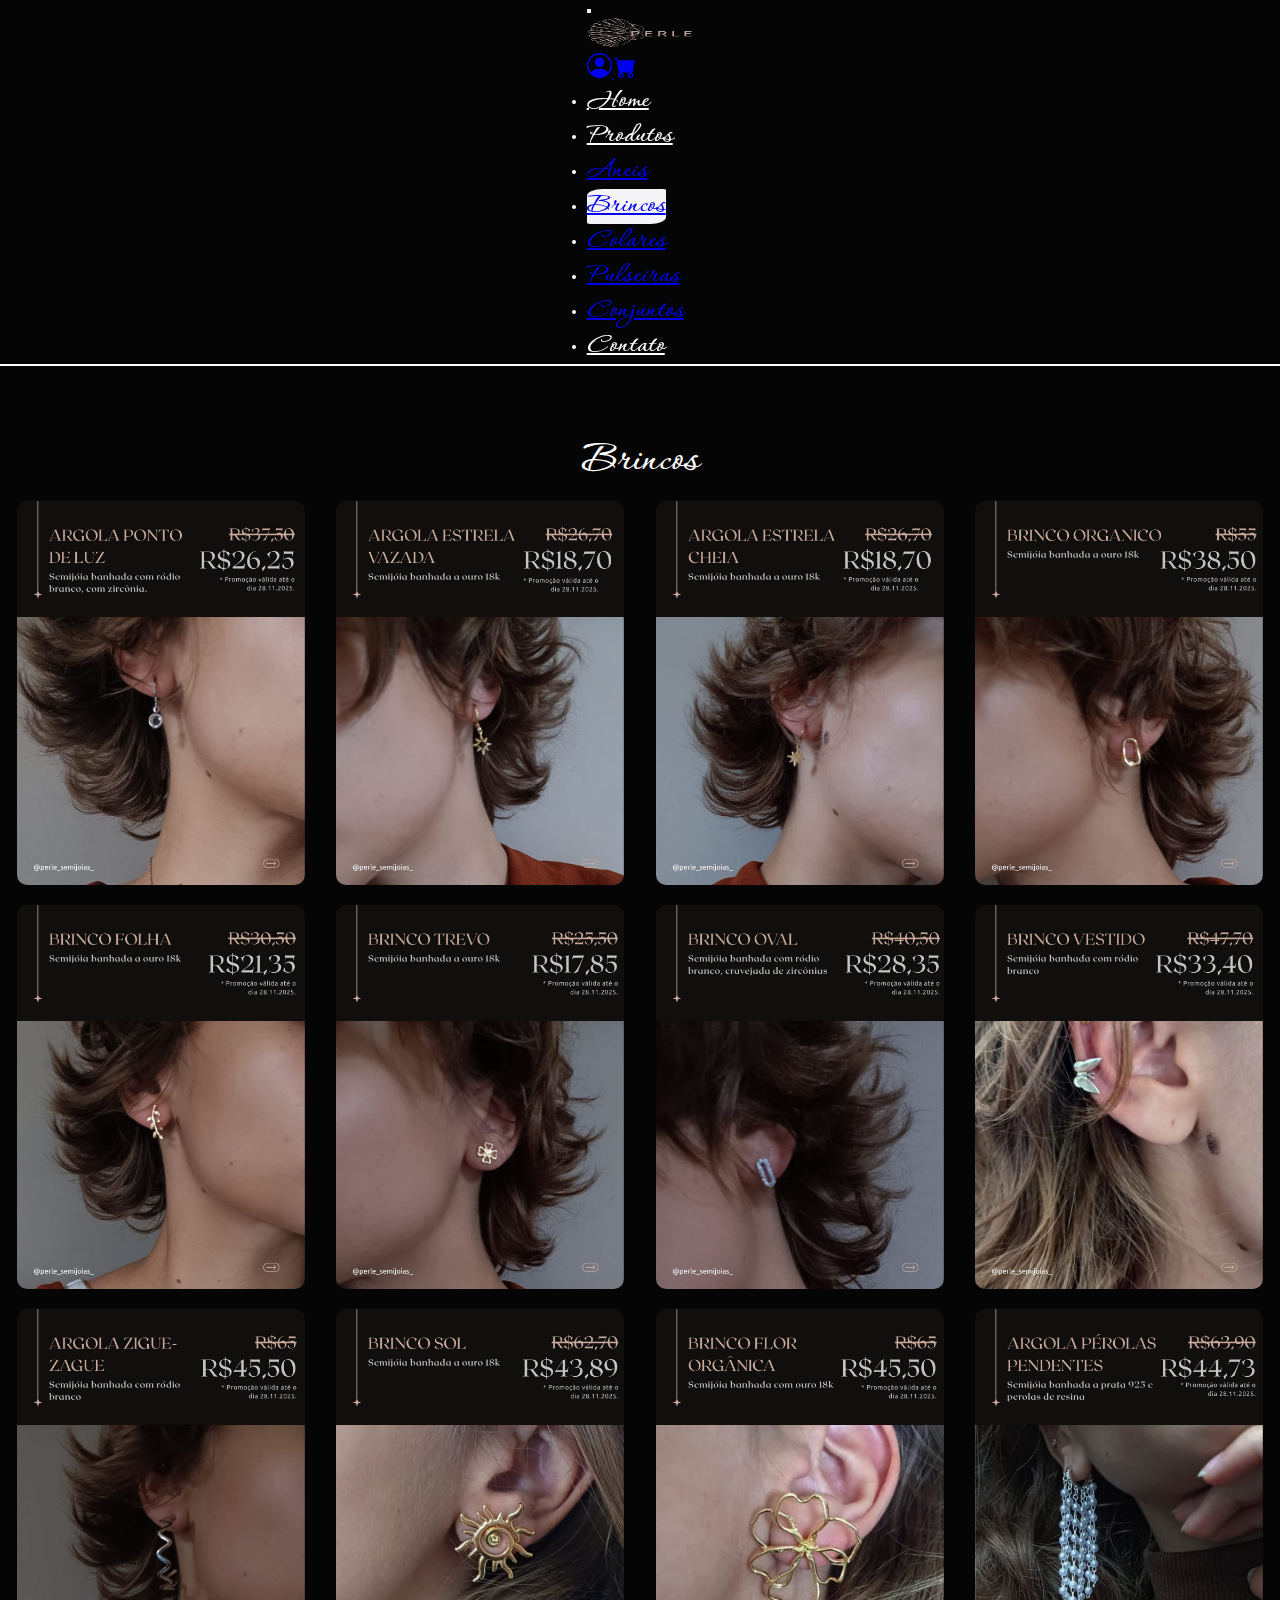
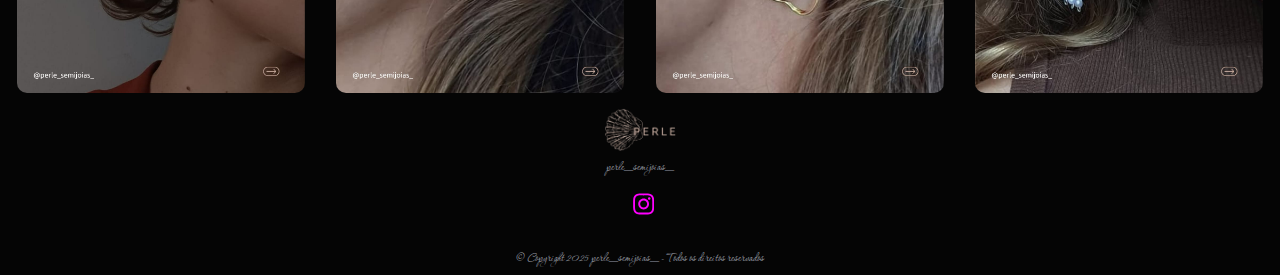
<file: produtos/brincos.html>
<!DOCTYPE html>
<html lang="pt-br">
<head>
    <meta charset="UTF-8">
    <meta name="viewport" content="width=device-width, initial-scale=1.0">
    <title>Perle Semijoias</title>
    <link rel="icon" href="../src/imagens/logo/perleLogoSemFUndo.png" type="image/jpg">

    <!-- Swiper -->
    <link rel="stylesheet" href="https://cdn.jsdelivr.net/npm/swiper@11/swiper-bundle.min.css"/>
    <script src="https://cdn.jsdelivr.net/npm/swiper@11/swiper-bundle.min.js"></script>

    <!-- jquery -->
    <script src="https://ajax.googleapis.com/ajax/libs/jquery/3.7.1/jquery.min.js"></script>

    <!-- Bootstrap -->
    <link href="https://cdn.jsdelivr.net/npm/bootstrap@5.3.2/dist/css/bootstrap.min.css" rel="stylesheet" integrity="sha384-T3c6CoIi6uLrA9TneNEoa7RxnatzjcDSCmG1MXxSR1GAsXEV/Dwwykc2MPK8M2HN" crossorigin="anonymous">
    
    <!-- Styles -->
    <link rel="stylesheet" href="../src/styles/reset.css">
    <link rel="stylesheet" href="../src/styles/style.css">
    <link rel="stylesheet" href="../src/styles/styleNav.css">
    <link rel="stylesheet" href="../src/styles/styleSwiperBootstrap.css">
    <link rel="stylesheet" href="../src/styles/styleFooter.css">
    

</head>
<body>
    <header class="header">
      <nav class="navbar fixed-top navbar-expand-lg ">
        <div class="container-fluid  gap-2">
          <button class="navbar-toggler navbar-toggler-custom order-1" type="button" data-bs-toggle="collapse" data-bs-target="#navbarNavAltMarkup" aria-controls="navbarNavAltMarkup" aria-expanded="false" aria-label="Toggle navigation">
            <span class="navbar-toggler-icon" ></span>
          </button>
          <a class="navbar-brand order-2 mx-auto" href="../index.html">
            <img src="../src/imagens/logo/perleLogoSemFUndo.png" class="logo" width="173" height="30" alt="LOGO - JL TELHAS E FERRAGENS">
          </a>
          <a class="navbar-brand order-4" id="color-picker" href="createAccount.html">
            <svg xmlns="http://www.w3.org/2000/svg" class="icon_menu-person" width="25" height="25" fill="currentColor" class="bi bi-person-circle" viewBox="0 0 16 16">
              <path d="M11 6a3 3 0 1 1-6 0 3 3 0 0 1 6 0z"/>
              <path fill-rule="evenodd" d="M0 8a8 8 0 1 1 16 0A8 8 0 0 1 0 8zm8-7a7 7 0 0 0-5.468 11.37C3.242 11.226 4.805 10 8 10s4.757 1.225 5.468 2.37A7 7 0 0 0 8 1z"/>
            </svg>
          </a>
          <a class="navbar-brand order-5 disabled" id="color-picker" href="#">
            <svg xmlns="http://w3.org/2000/svg" class="icon_menu-cart" width="22" height="22" fill="currentColor" class="bi bi-cart-fill" viewBox="0 0 16 16">
                <path d="M0 1.5A.5.5 0 0 1 .5 1H2a.5.5 0 0 1 .485.379L2.89 3H14.5a.5.5 0 0 1 .491.592l-1.5 8A.5.5 0 0 1 13 12H4a.5.5 0 0 1-.491-.408L2.01 3.607 1.61 2H.5a.5.5 0 0 1-.5-.5zM5 12a2 2 0 1 0 0 4 2 2 0 0 0 0-4zm7 0a2 2 0 1 0 0 4 2 2 0 0 0 0-4zm-7 1a1 1 0 1 1 0 2 1 1 0 0 1 0-2zm7 0a1 1 0 1 1 0 2 1 1 0 0 1 0-2z"/>
            </svg>
          </a>
          <div class="collapse navbar-collapse order-3" id="navbarNavAltMarkup">
            <div class="navbar-nav">
                <li class="nav-item">
                  <a class="nav-link" id="color-picker" aria-current="page" href="../index.html">Home</a>
                </li>
                <li class="nav-item dropdown">
                  <a class="nav-link dropdown-toggle" id="color-picker" href="#" role="button" data-bs-toggle="dropdown" aria-expanded="false">
                    Produtos
                  </a>
                  <ul class="dropdown-menu">
                    <li><a class="dropdown-item" id="color-picker" href="aneis.html">Aneis</a></li>
                    <li><a class="dropdown-item active" id="color-picker" href="brincos.html">Brincos</a></li>
                    <li><a class="dropdown-item" id="color-picker" href="colares.html">Colares</a></li>
                    <li><a class="dropdown-item" id="color-picker" href="pulseiras.html">Pulseiras</a></li>
                    <li><a class="dropdown-item" id="color-picker" href="conjuntos.html">Conjuntos</a></li>
                    <!-- <li><hr class="dropdown-divider"></li> -->
                    <!-- <li><a class="dropdown-item disabled" id="color-picker" href="#">Outros</a></li> -->
                  </ul>
                </li>
                <li class="nav-item">
                  <a class="nav-link" id="color-picker" href="https://www.instagram.com/perle_semijoias_/" target="_blank">Contato</a>
                </li>
            </div>
            
          </div>
        </div>
      </nav>
    </header>
    <main>

      <h3 class="h3-centralizado">
        Brincos
      </h3>
      <!-- (Churrasqueiras) -->

      <div style="display: flex; justify-content: space-evenly; flex-wrap: wrap; flex-direction: row; gap: 1em;">
        
        <div class="card"  style="width: 18rem;">
          <img src="../src/imagens/semijoias/brincos/perle22.jpg" alt="semijoia" class="bd-placeholder-img card-img-top">
          <button class="btn-shopping-cart btn-shopping-cart-show"><p>Comprar</p><img src="../src/imagens/Icons/shopping-cart.svg" alt="shopping-cart"></button>
        </div>
        <div class="card"  style="width: 18rem;">
          <img src="../src/imagens/semijoias/brincos/perle23.jpg" alt="semijoia" class="bd-placeholder-img card-img-top">
          <button class="btn-shopping-cart btn-shopping-cart-show"><p>Comprar</p><img src="../src/imagens/Icons/shopping-cart.svg" alt="shopping-cart"></button>
        </div>
        <div class="card"  style="width: 18rem;">
          <img src="../src/imagens/semijoias/brincos/perle24.jpg" alt="semijoia" class="bd-placeholder-img card-img-top">
          <button class="btn-shopping-cart btn-shopping-cart-show"><p>Comprar</p><img src="../src/imagens/Icons/shopping-cart.svg" alt="shopping-cart"></button>
        </div>
        <div class="card"  style="width: 18rem;">
          <img src="../src/imagens/semijoias/brincos/perle25.jpg" alt="semijoia" class="bd-placeholder-img card-img-top">
          <button class="btn-shopping-cart btn-shopping-cart-show"><p>Comprar</p><img src="../src/imagens/Icons/shopping-cart.svg" alt="shopping-cart"></button>
        </div>
        <div class="card"  style="width: 18rem;">
          <img src="../src/imagens/semijoias/brincos/perle26.jpg" alt="semijoia" class="bd-placeholder-img card-img-top">
          <button class="btn-shopping-cart btn-shopping-cart-show"><p>Comprar</p><img src="../src/imagens/Icons/shopping-cart.svg" alt="shopping-cart"></button>
        </div>
        <div class="card"  style="width: 18rem;">
          <img src="../src/imagens/semijoias/brincos/perle27.jpg" alt="semijoia" class="bd-placeholder-img card-img-top">
          <button class="btn-shopping-cart btn-shopping-cart-show"><p>Comprar</p><img src="../src/imagens/Icons/shopping-cart.svg" alt="shopping-cart"></button>
        </div>
        <div class="card"  style="width: 18rem;">
          <img src="../src/imagens/semijoias/brincos/perle28.jpg" alt="semijoia" class="bd-placeholder-img card-img-top">
          <button class="btn-shopping-cart btn-shopping-cart-show"><p>Comprar</p><img src="../src/imagens/Icons/shopping-cart.svg" alt="shopping-cart"></button>
        </div>
        <div class="card"  style="width: 18rem;">
          <img src="../src/imagens/semijoias/brincos/perle29.jpg" alt="semijoia" class="bd-placeholder-img card-img-top">
          <button class="btn-shopping-cart btn-shopping-cart-show"><p>Comprar</p><img src="../src/imagens/Icons/shopping-cart.svg" alt="shopping-cart"></button>
        </div>
        <div class="card"  style="width: 18rem;">
          <img src="../src/imagens/semijoias/brincos/perle30.jpg" alt="semijoia" class="bd-placeholder-img card-img-top">
          <button class="btn-shopping-cart btn-shopping-cart-show"><p>Comprar</p><img src="../src/imagens/Icons/shopping-cart.svg" alt="shopping-cart"></button>
        </div>
        <div class="card"  style="width: 18rem;">
          <img src="../src/imagens/semijoias/brincos/perle7.jpg" alt="semijoia" class="bd-placeholder-img card-img-top">
          <button class="btn-shopping-cart btn-shopping-cart-show"><p>Comprar</p><img src="../src/imagens/Icons/shopping-cart.svg" alt="shopping-cart"></button>
        </div>
        <div class="card"  style="width: 18rem;">
          <img src="../src/imagens/semijoias/brincos/perle8.jpg" alt="semijoia" class="bd-placeholder-img card-img-top">
          <button class="btn-shopping-cart btn-shopping-cart-show"><p>Comprar</p><img src="../src/imagens/Icons/shopping-cart.svg" alt="shopping-cart"></button>
        </div>
        <div class="card"  style="width: 18rem;">
          <img src="../src/imagens/semijoias/brincos/perle9.jpg" alt="semijoia" class="bd-placeholder-img card-img-top">
          <button class="btn-shopping-cart btn-shopping-cart-show"><p>Comprar</p><img src="../src/imagens/Icons/shopping-cart.svg" alt="shopping-cart"></button>
        </div>

        

        
      </div>

    <script>
        const instagramUrl = "https://www.instagram.com/perle_semijoias_/";

        const cards = document.querySelectorAll('.card');

        cards.forEach(card => {
          card.addEventListener('click', () => {
            window.open(instagramUrl, '_blank');
          });
        });
      </script>
      
    </main>
    <footer>
      <img src="../src/imagens/logo/perleLogoSemFUndo.png"  alt="LOGO - JL TELHAS E FERRAGENS">
      <a href="https://www.instagram.com/perle_semijoias_/" target="_blank">perle_semijoias_</a>
      <div class="parent" >
        <!-- <a href="https://wa.me/message/A24DV7DAVDETB1" target="_blank">
          <div class="child child-1">
            <button class="button btn-1">
              <svg xmlns="http://www.w3.org/2000/svg" height="1em" fill="#25d366" class="bi bi-whatsapp" viewBox="0 0 16 16">
               <path d="M13.601 2.326A7.854 7.854 0 0 0 7.994 0C3.627 0 .068 3.558.064 7.926c0 1.399.366 2.76 1.057 3.965L0 16l4.204-1.102a7.933 7.933 0 0 0 3.79.965h.004c4.368 0 7.926-3.558 7.93-7.93A7.898 7.898 0 0 0 13.6 2.326zM7.994 14.521a6.573 6.573 0 0 1-3.356-.92l-.24-.144-2.494.654.666-2.433-.156-.251a6.56 6.56 0 0 1-1.007-3.505c0-3.626 2.957-6.584 6.591-6.584a6.56 6.56 0 0 1 4.66 1.931 6.557 6.557 0 0 1 1.928 4.66c-.004 3.639-2.961 6.592-6.592 6.592zm3.615-4.934c-.197-.099-1.17-.578-1.353-.646-.182-.065-.315-.099-.445.099-.133.197-.513.646-.627.775-.114.133-.232.148-.43.05-.197-.1-.836-.308-1.592-.985-.59-.525-.985-1.175-1.103-1.372-.114-.198-.011-.304.088-.403.087-.088.197-.232.296-.346.1-.114.133-.198.198-.33.065-.134.034-.248-.015-.347-.05-.099-.445-1.076-.612-1.47-.16-.389-.323-.335-.445-.34-.114-.007-.247-.007-.38-.007a.729.729 0 0 0-.529.247c-.182.198-.691.677-.691 1.654 0 .977.71 1.916.81 2.049.098.133 1.394 2.132 3.383 2.992.47.205.84.326 1.129.418.475.152.904.129 1.246.08.38-.058 1.171-.48 1.338-.943.164-.464.164-.86.114-.943-.049-.084-.182-.133-.38-.232z"/>
              </svg>
            </button>
          </div>
        </a> -->
        <a href="https://www.instagram.com/perle_semijoias_/" target="_blank">
          <div class="child child-2">
            <button class="button btn-2">
              <svg xmlns="http://www.w3.org/2000/svg" height="1em" viewBox="0 0 448 512" fill="#ff00ff"><path d="M224.1 141c-63.6 0-114.9 51.3-114.9 114.9s51.3 114.9 114.9 114.9S339 319.5 339 255.9 287.7 141 224.1 141zm0 189.6c-41.1 0-74.7-33.5-74.7-74.7s33.5-74.7 74.7-74.7 74.7 33.5 74.7 74.7-33.6 74.7-74.7 74.7zm146.4-194.3c0 14.9-12 26.8-26.8 26.8-14.9 0-26.8-12-26.8-26.8s12-26.8 26.8-26.8 26.8 12 26.8 26.8zm76.1 27.2c-1.7-35.9-9.9-67.7-36.2-93.9-26.2-26.2-58-34.4-93.9-36.2-37-2.1-147.9-2.1-184.9 0-35.8 1.7-67.6 9.9-93.9 36.1s-34.4 58-36.2 93.9c-2.1 37-2.1 147.9 0 184.9 1.7 35.9 9.9 67.7 36.2 93.9s58 34.4 93.9 36.2c37 2.1 147.9 2.1 184.9 0 35.9-1.7 67.7-9.9 93.9-36.2 26.2-26.2 34.4-58 36.2-93.9 2.1-37 2.1-147.8 0-184.8zM398.8 388c-7.8 19.6-22.9 34.7-42.6 42.6-29.5 11.7-99.5 9-132.1 9s-102.7 2.6-132.1-9c-19.6-7.8-34.7-22.9-42.6-42.6-11.7-29.5-9-99.5-9-132.1s-2.6-102.7 9-132.1c7.8-19.6 22.9-34.7 42.6-42.6 29.5-11.7 99.5-9 132.1-9s102.7-2.6 132.1 9c19.6 7.8 34.7 22.9 42.6 42.6 11.7 29.5 9 99.5 9 132.1s2.7 102.7-9 132.1z"></path></svg>
            </button>
          </div>
        </a>
        <!-- <a href="https://www.facebook.com/jltelhas.ferragens/?locale=pt_BR" target="_blank">
          <div class="child child-3">
            <button class="button btn-3">
              <svg xmlns="http://www.w3.org/2000/svg" height="1em" viewBox="0 0 320 512" fill="#4267B2"><path d="M279.14 288l14.22-92.66h-88.91v-60.13c0-25.35 12.42-50.06 52.24-50.06h40.42V6.26S260.43 0 225.36 0c-73.22 0-121.08 44.38-121.08 124.72v70.62H22.89V288h81.39v224h100.17V288z"></path></svg>
            </button>
          </div>
        </a>
        <a href="mailto:borbavazjl@gmail.com" target="_blank">
          <div class="child child-4">
            <button class="button btn-4">
              <svg xmlns="http://www.w3.org/2000/svg" height="1em" viewBox="0 0 24 24" fill="#f14336">
                <path d="M6 12C6 15.3137 8.68629 18 12 18C14.6124 18 16.8349 16.3304 17.6586 14H12V10H21.8047V14H21.8C20.8734 18.5645 16.8379 22 12 22C6.47715 22 2 17.5228 2 12C2 6.47715 6.47715 2 12 2C15.445 2 18.4831 3.742 20.2815 6.39318L17.0039 8.68815C15.9296 7.06812 14.0895 6 12 6C8.68629 6 6 8.68629 6 12Z"></path>
              </svg>
            </button>
          </div>
        </a> -->
      </div>
      <p>© Copyright 2025 perle_semijoias_ - Todos os direitos reservados</p>
    </footer>

    <script src="../src/scripts/CarouselSwiper.js"></script>
    <script src="../src/scripts/Swiper.js"></script>
    <script src="../src/scripts/ShoppingCart.js"></script>


    <!-- Bootstrap -->
    <script src="https://cdn.jsdelivr.net/npm/bootstrap@5.3.2/dist/js/bootstrap.bundle.min.js" integrity="sha384-C6RzsynM9kWDrMNeT87bh95OGNyZPhcTNXj1NW7RuBCsyN/o0jlpcV8Qyq46cDfL" crossorigin="anonymous"></script>

  </body>
</html>
</file>
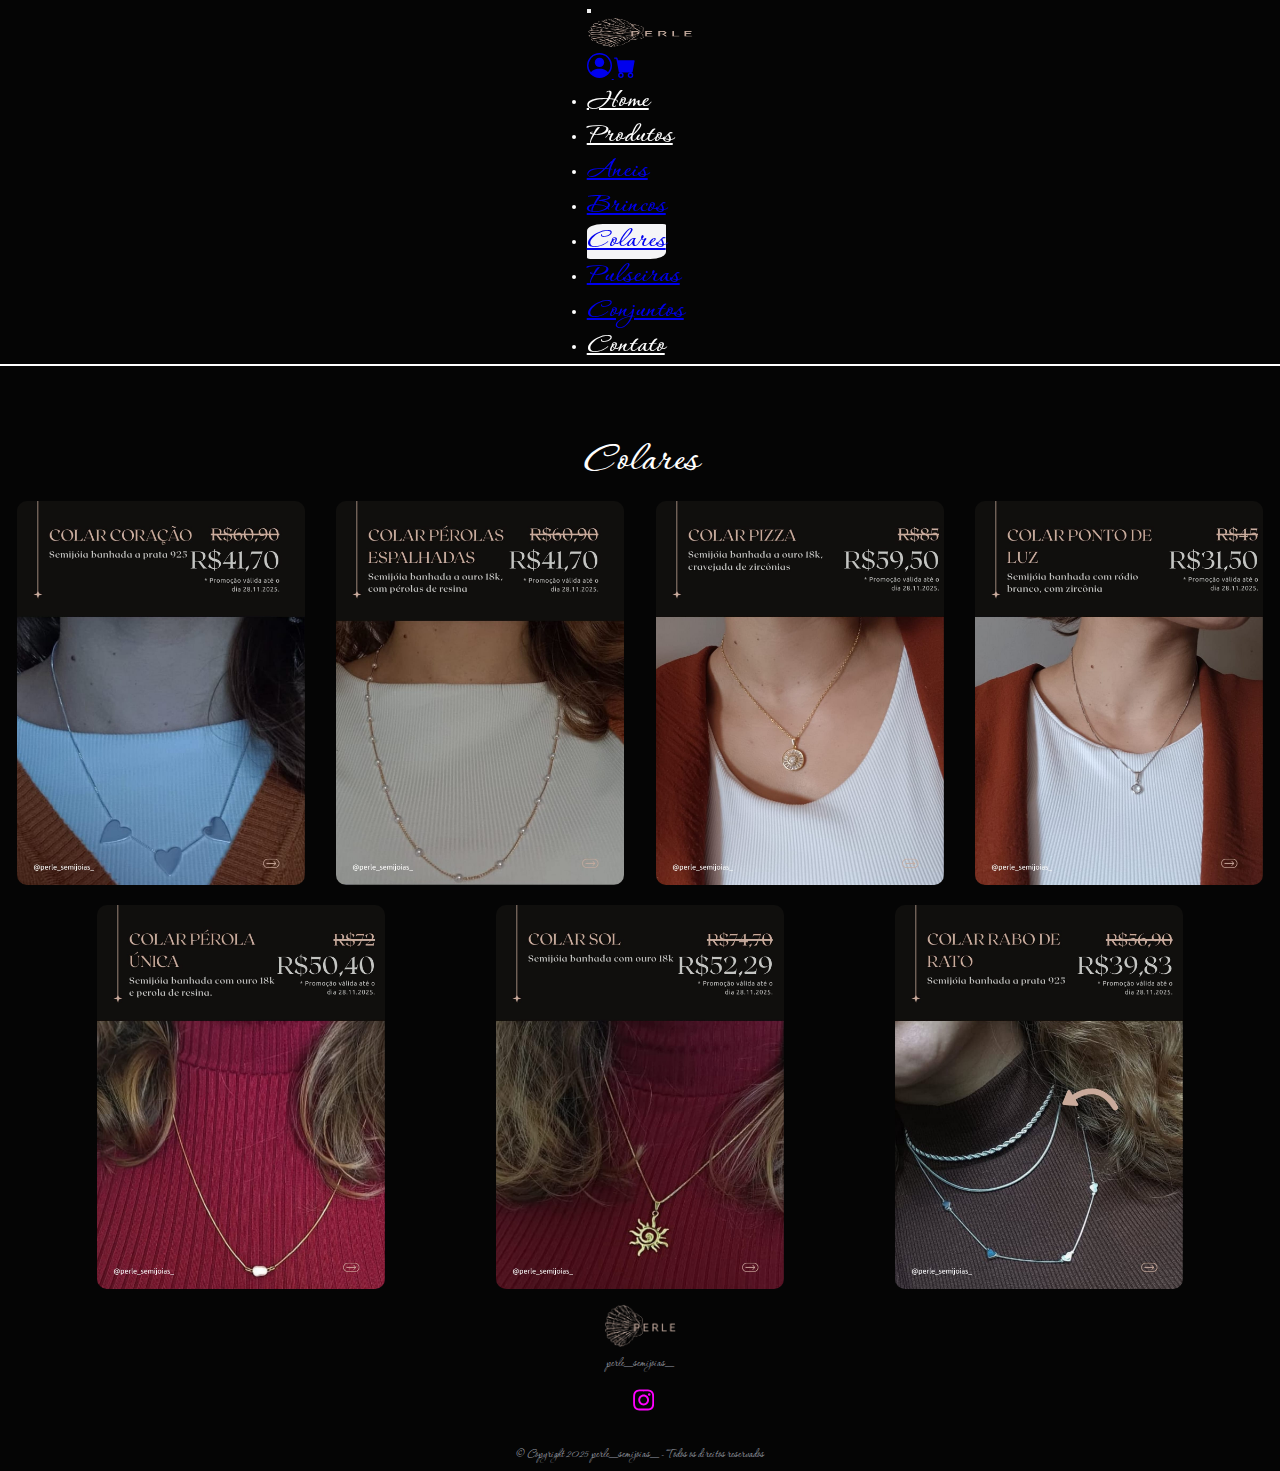
<file: produtos/colares.html>
<!DOCTYPE html>
<html lang="pt-br">
<head>
    <meta charset="UTF-8">
    <meta name="viewport" content="width=device-width, initial-scale=1.0">
    <title>Perle Semijoias</title>
    <link rel="icon" href="../src/imagens/logo/perleLogoSemFUndo.png" type="image/jpg">

    <!-- Swiper -->
    <link rel="stylesheet" href="https://cdn.jsdelivr.net/npm/swiper@11/swiper-bundle.min.css"/>
    <script src="https://cdn.jsdelivr.net/npm/swiper@11/swiper-bundle.min.js"></script>

    <!-- jquery -->
    <script src="https://ajax.googleapis.com/ajax/libs/jquery/3.7.1/jquery.min.js"></script>

    <!-- Bootstrap -->
    <link href="https://cdn.jsdelivr.net/npm/bootstrap@5.3.2/dist/css/bootstrap.min.css" rel="stylesheet" integrity="sha384-T3c6CoIi6uLrA9TneNEoa7RxnatzjcDSCmG1MXxSR1GAsXEV/Dwwykc2MPK8M2HN" crossorigin="anonymous">
    
    <!-- Styles -->
    <link rel="stylesheet" href="../src/styles/reset.css">
    <link rel="stylesheet" href="../src/styles/style.css">
    <link rel="stylesheet" href="../src/styles/styleNav.css">
    <link rel="stylesheet" href="../src/styles/styleSwiperBootstrap.css">
    <link rel="stylesheet" href="../src/styles/styleFooter.css">
    

</head>
<body>
    <header class="header">
      <nav class="navbar fixed-top navbar-expand-lg ">
        <div class="container-fluid  gap-2">
          <button class="navbar-toggler navbar-toggler-custom order-1" type="button" data-bs-toggle="collapse" data-bs-target="#navbarNavAltMarkup" aria-controls="navbarNavAltMarkup" aria-expanded="false" aria-label="Toggle navigation">
            <span class="navbar-toggler-icon" ></span>
          </button>
          <a class="navbar-brand order-2 mx-auto" href="../index.html">
            <img src="../src/imagens/logo/perleLogoSemFUndo.png" class="logo" width="173" height="30" alt="LOGO - JL TELHAS E FERRAGENS">
          </a>
          <a class="navbar-brand order-4" id="color-picker" href="createAccount.html">
            <svg xmlns="http://www.w3.org/2000/svg" class="icon_menu-person" width="25" height="25" fill="currentColor" class="bi bi-person-circle" viewBox="0 0 16 16">
              <path d="M11 6a3 3 0 1 1-6 0 3 3 0 0 1 6 0z"/>
              <path fill-rule="evenodd" d="M0 8a8 8 0 1 1 16 0A8 8 0 0 1 0 8zm8-7a7 7 0 0 0-5.468 11.37C3.242 11.226 4.805 10 8 10s4.757 1.225 5.468 2.37A7 7 0 0 0 8 1z"/>
            </svg>
          </a>
          <a class="navbar-brand order-5 disabled" id="color-picker" href="#">
            <svg xmlns="http://w3.org/2000/svg" class="icon_menu-cart" width="22" height="22" fill="currentColor" class="bi bi-cart-fill" viewBox="0 0 16 16">
                <path d="M0 1.5A.5.5 0 0 1 .5 1H2a.5.5 0 0 1 .485.379L2.89 3H14.5a.5.5 0 0 1 .491.592l-1.5 8A.5.5 0 0 1 13 12H4a.5.5 0 0 1-.491-.408L2.01 3.607 1.61 2H.5a.5.5 0 0 1-.5-.5zM5 12a2 2 0 1 0 0 4 2 2 0 0 0 0-4zm7 0a2 2 0 1 0 0 4 2 2 0 0 0 0-4zm-7 1a1 1 0 1 1 0 2 1 1 0 0 1 0-2zm7 0a1 1 0 1 1 0 2 1 1 0 0 1 0-2z"/>
            </svg>
          </a>
          <div class="collapse navbar-collapse order-3" id="navbarNavAltMarkup">
            <div class="navbar-nav">
                <li class="nav-item">
                  <a class="nav-link" id="color-picker" aria-current="page" href="../index.html">Home</a>
                </li>
                <li class="nav-item dropdown">
                  <a class="nav-link dropdown-toggle" id="color-picker" href="#" role="button" data-bs-toggle="dropdown" aria-expanded="false">
                    Produtos
                  </a>
                  <ul class="dropdown-menu">
                    <li><a class="dropdown-item" id="color-picker" href="aneis.html">Aneis</a></li>
                    <li><a class="dropdown-item" id="color-picker" href="brincos.html">Brincos</a></li>
                    <li><a class="dropdown-item active" id="color-picker" href="colares.html">Colares</a></li>
                    <li><a class="dropdown-item" id="color-picker" href="pulseiras.html">Pulseiras</a></li>
                    <li><a class="dropdown-item" id="color-picker" href="conjuntos.html">Conjuntos</a></li>
                    <!-- <li><hr class="dropdown-divider"></li> -->
                    <!-- <li><a class="dropdown-item disabled" id="color-picker" href="#">Outros</a></li> -->
                  </ul>
                </li>
                <li class="nav-item">
                  <a class="nav-link" id="color-picker" href="https://www.instagram.com/perle_semijoias_/" target="_blank">Contato</a>
                </li>
            </div>
            
          </div>
        </div>
      </nav>
    </header>
    <main>

      <h3 class="h3-centralizado">
        Colares
      </h3>
    

      <div style="display: flex; justify-content: space-evenly; flex-wrap: wrap; flex-direction: row; gap: 1em;">
        
        <div class="card"  style="width: 18rem;">
          <img src="../src/imagens/semijoias/colares/perle11.jpg" alt="semijoia" class="bd-placeholder-img card-img-top">
          <button class="btn-shopping-cart btn-shopping-cart-show"><p>Comprar</p><img src="../src/imagens/Icons/shopping-cart.svg" alt="shopping-cart"></button>
        </div>
        <div class="card"  style="width: 18rem;">
          <img src="../src/imagens/semijoias/colares/perle12.jpg" alt="semijoia" class="bd-placeholder-img card-img-top">
          <button class="btn-shopping-cart btn-shopping-cart-show"><p>Comprar</p><img src="../src/imagens/Icons/shopping-cart.svg" alt="shopping-cart"></button>
        </div>
        <div class="card"  style="width: 18rem;">
          <img src="../src/imagens/semijoias/colares/perle15.jpg" alt="semijoia" class="bd-placeholder-img card-img-top">
          <button class="btn-shopping-cart btn-shopping-cart-show"><p>Comprar</p><img src="../src/imagens/Icons/shopping-cart.svg" alt="shopping-cart"></button>
        </div>
        <div class="card"  style="width: 18rem;">
          <img src="../src/imagens/semijoias/colares/perle19.jpg" alt="semijoia" class="bd-placeholder-img card-img-top">
          <button class="btn-shopping-cart btn-shopping-cart-show"><p>Comprar</p><img src="../src/imagens/Icons/shopping-cart.svg" alt="shopping-cart"></button>
        </div>
        <div class="card"  style="width: 18rem;">
          <img src="../src/imagens/semijoias/colares/perle2.jpg" alt="semijoia" class="bd-placeholder-img card-img-top">
          <button class="btn-shopping-cart btn-shopping-cart-show"><p>Comprar</p><img src="../src/imagens/Icons/shopping-cart.svg" alt="shopping-cart"></button>
        </div>
        <div class="card"  style="width: 18rem;">
          <img src="../src/imagens/semijoias/colares/perle4.jpg" alt="semijoia" class="bd-placeholder-img card-img-top">
          <button class="btn-shopping-cart btn-shopping-cart-show"><p>Comprar</p><img src="../src/imagens/Icons/shopping-cart.svg" alt="shopping-cart"></button>
        </div>
        <div class="card"  style="width: 18rem;">
          <img src="../src/imagens/semijoias/colares/perle6.jpg" alt="semijoia" class="bd-placeholder-img card-img-top">
          <button class="btn-shopping-cart btn-shopping-cart-show"><p>Comprar</p><img src="../src/imagens/Icons/shopping-cart.svg" alt="shopping-cart"></button>
        </div>
        

        
      </div>

    <script>
        const instagramUrl = "https://www.instagram.com/perle_semijoias_/";

        const cards = document.querySelectorAll('.card');

        cards.forEach(card => {
          card.addEventListener('click', () => {
            window.open(instagramUrl, '_blank');
          });
        });
      </script>
      
    </main>
    <footer>
      <img src="../src/imagens/logo/perleLogoSemFUndo.png"  alt="LOGO - JL TELHAS E FERRAGENS">
      <a href="https://www.instagram.com/perle_semijoias_/" target="_blank">perle_semijoias_</a>
      <div class="parent" >
        <!-- <a href="https://wa.me/message/A24DV7DAVDETB1" target="_blank">
          <div class="child child-1">
            <button class="button btn-1">
              <svg xmlns="http://www.w3.org/2000/svg" height="1em" fill="#25d366" class="bi bi-whatsapp" viewBox="0 0 16 16">
               <path d="M13.601 2.326A7.854 7.854 0 0 0 7.994 0C3.627 0 .068 3.558.064 7.926c0 1.399.366 2.76 1.057 3.965L0 16l4.204-1.102a7.933 7.933 0 0 0 3.79.965h.004c4.368 0 7.926-3.558 7.93-7.93A7.898 7.898 0 0 0 13.6 2.326zM7.994 14.521a6.573 6.573 0 0 1-3.356-.92l-.24-.144-2.494.654.666-2.433-.156-.251a6.56 6.56 0 0 1-1.007-3.505c0-3.626 2.957-6.584 6.591-6.584a6.56 6.56 0 0 1 4.66 1.931 6.557 6.557 0 0 1 1.928 4.66c-.004 3.639-2.961 6.592-6.592 6.592zm3.615-4.934c-.197-.099-1.17-.578-1.353-.646-.182-.065-.315-.099-.445.099-.133.197-.513.646-.627.775-.114.133-.232.148-.43.05-.197-.1-.836-.308-1.592-.985-.59-.525-.985-1.175-1.103-1.372-.114-.198-.011-.304.088-.403.087-.088.197-.232.296-.346.1-.114.133-.198.198-.33.065-.134.034-.248-.015-.347-.05-.099-.445-1.076-.612-1.47-.16-.389-.323-.335-.445-.34-.114-.007-.247-.007-.38-.007a.729.729 0 0 0-.529.247c-.182.198-.691.677-.691 1.654 0 .977.71 1.916.81 2.049.098.133 1.394 2.132 3.383 2.992.47.205.84.326 1.129.418.475.152.904.129 1.246.08.38-.058 1.171-.48 1.338-.943.164-.464.164-.86.114-.943-.049-.084-.182-.133-.38-.232z"/>
              </svg>
            </button>
          </div>
        </a> -->
        <a href="https://www.instagram.com/perle_semijoias_/" target="_blank">
          <div class="child child-2">
            <button class="button btn-2">
              <svg xmlns="http://www.w3.org/2000/svg" height="1em" viewBox="0 0 448 512" fill="#ff00ff"><path d="M224.1 141c-63.6 0-114.9 51.3-114.9 114.9s51.3 114.9 114.9 114.9S339 319.5 339 255.9 287.7 141 224.1 141zm0 189.6c-41.1 0-74.7-33.5-74.7-74.7s33.5-74.7 74.7-74.7 74.7 33.5 74.7 74.7-33.6 74.7-74.7 74.7zm146.4-194.3c0 14.9-12 26.8-26.8 26.8-14.9 0-26.8-12-26.8-26.8s12-26.8 26.8-26.8 26.8 12 26.8 26.8zm76.1 27.2c-1.7-35.9-9.9-67.7-36.2-93.9-26.2-26.2-58-34.4-93.9-36.2-37-2.1-147.9-2.1-184.9 0-35.8 1.7-67.6 9.9-93.9 36.1s-34.4 58-36.2 93.9c-2.1 37-2.1 147.9 0 184.9 1.7 35.9 9.9 67.7 36.2 93.9s58 34.4 93.9 36.2c37 2.1 147.9 2.1 184.9 0 35.9-1.7 67.7-9.9 93.9-36.2 26.2-26.2 34.4-58 36.2-93.9 2.1-37 2.1-147.8 0-184.8zM398.8 388c-7.8 19.6-22.9 34.7-42.6 42.6-29.5 11.7-99.5 9-132.1 9s-102.7 2.6-132.1-9c-19.6-7.8-34.7-22.9-42.6-42.6-11.7-29.5-9-99.5-9-132.1s-2.6-102.7 9-132.1c7.8-19.6 22.9-34.7 42.6-42.6 29.5-11.7 99.5-9 132.1-9s102.7-2.6 132.1 9c19.6 7.8 34.7 22.9 42.6 42.6 11.7 29.5 9 99.5 9 132.1s2.7 102.7-9 132.1z"></path></svg>
            </button>
          </div>
        </a>
        <!-- <a href="https://www.facebook.com/jltelhas.ferragens/?locale=pt_BR" target="_blank">
          <div class="child child-3">
            <button class="button btn-3">
              <svg xmlns="http://www.w3.org/2000/svg" height="1em" viewBox="0 0 320 512" fill="#4267B2"><path d="M279.14 288l14.22-92.66h-88.91v-60.13c0-25.35 12.42-50.06 52.24-50.06h40.42V6.26S260.43 0 225.36 0c-73.22 0-121.08 44.38-121.08 124.72v70.62H22.89V288h81.39v224h100.17V288z"></path></svg>
            </button>
          </div>
        </a>
        <a href="mailto:borbavazjl@gmail.com" target="_blank">
          <div class="child child-4">
            <button class="button btn-4">
              <svg xmlns="http://www.w3.org/2000/svg" height="1em" viewBox="0 0 24 24" fill="#f14336">
                <path d="M6 12C6 15.3137 8.68629 18 12 18C14.6124 18 16.8349 16.3304 17.6586 14H12V10H21.8047V14H21.8C20.8734 18.5645 16.8379 22 12 22C6.47715 22 2 17.5228 2 12C2 6.47715 6.47715 2 12 2C15.445 2 18.4831 3.742 20.2815 6.39318L17.0039 8.68815C15.9296 7.06812 14.0895 6 12 6C8.68629 6 6 8.68629 6 12Z"></path>
              </svg>
            </button>
          </div>
        </a> -->
      </div>
      <p>© Copyright 2025 perle_semijoias_ - Todos os direitos reservados</p>
    </footer>

    <script src="../src/scripts/CarouselSwiper.js"></script>
    <script src="../src/scripts/Swiper.js"></script>
    <script src="../src/scripts/ShoppingCart.js"></script>


    <!-- Bootstrap -->
    <script src="https://cdn.jsdelivr.net/npm/bootstrap@5.3.2/dist/js/bootstrap.bundle.min.js" integrity="sha384-C6RzsynM9kWDrMNeT87bh95OGNyZPhcTNXj1NW7RuBCsyN/o0jlpcV8Qyq46cDfL" crossorigin="anonymous"></script>

  </body>
</html>
</file>
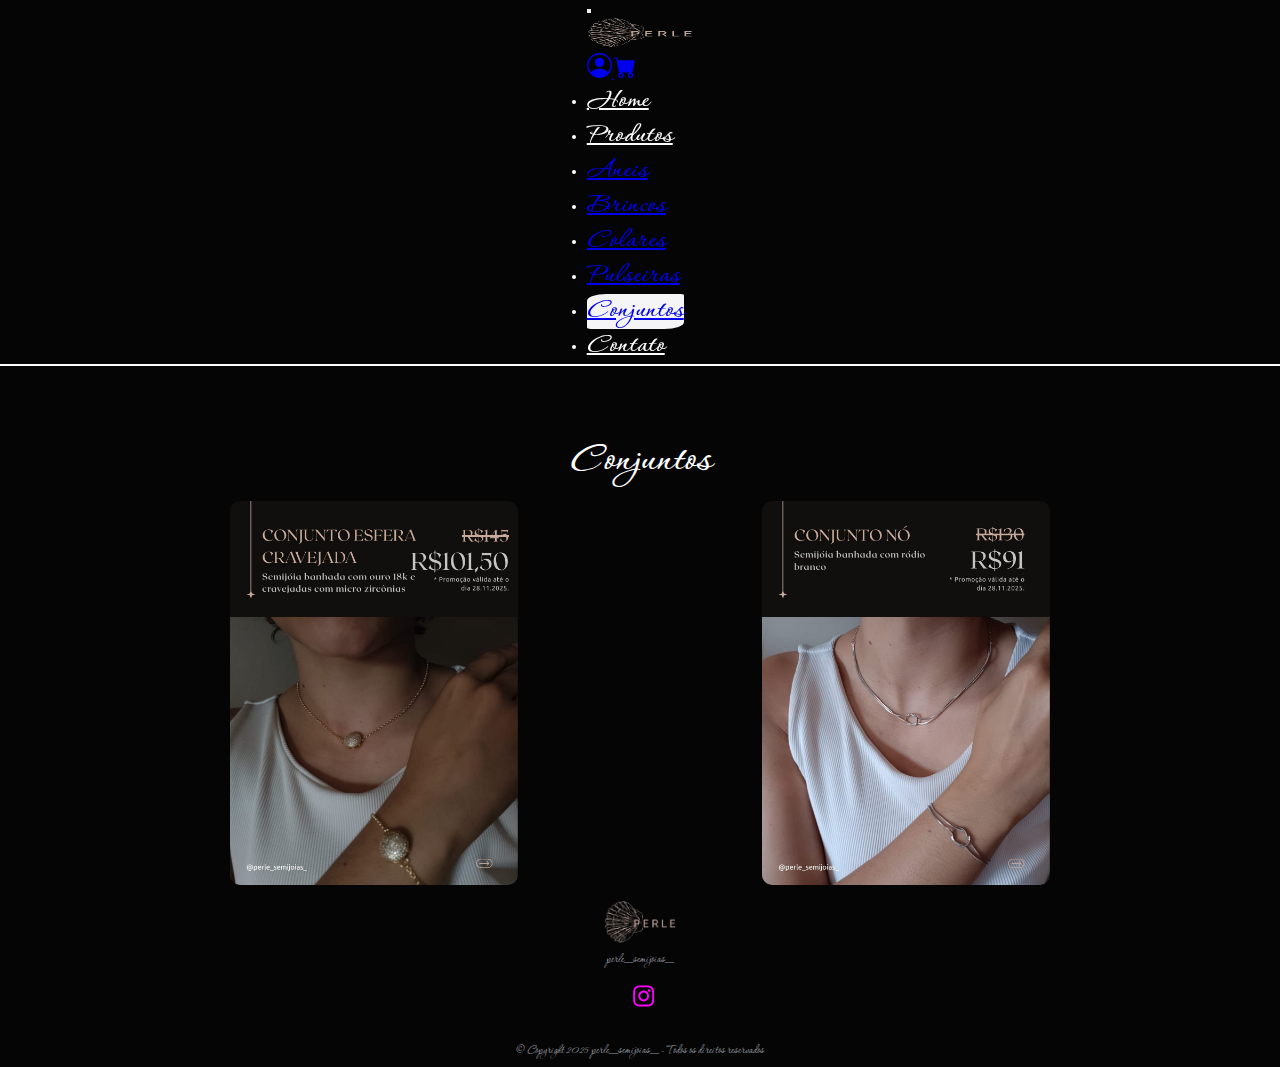
<file: produtos/conjuntos.html>
<!DOCTYPE html>
<html lang="pt-br">
<head>
    <meta charset="UTF-8">
    <meta name="viewport" content="width=device-width, initial-scale=1.0">
    <title>Perle Semijoias</title>
    <link rel="icon" href="../src/imagens/logo/perleLogoSemFUndo.png" type="image/jpg">

    <!-- Swiper -->
    <link rel="stylesheet" href="https://cdn.jsdelivr.net/npm/swiper@11/swiper-bundle.min.css"/>
    <script src="https://cdn.jsdelivr.net/npm/swiper@11/swiper-bundle.min.js"></script>

    <!-- jquery -->
    <script src="https://ajax.googleapis.com/ajax/libs/jquery/3.7.1/jquery.min.js"></script>

    <!-- Bootstrap -->
    <link href="https://cdn.jsdelivr.net/npm/bootstrap@5.3.2/dist/css/bootstrap.min.css" rel="stylesheet" integrity="sha384-T3c6CoIi6uLrA9TneNEoa7RxnatzjcDSCmG1MXxSR1GAsXEV/Dwwykc2MPK8M2HN" crossorigin="anonymous">
    
    <!-- Styles -->
    <link rel="stylesheet" href="../src/styles/reset.css">
    <link rel="stylesheet" href="../src/styles/style.css">
    <link rel="stylesheet" href="../src/styles/styleNav.css">
    <link rel="stylesheet" href="../src/styles/styleSwiperBootstrap.css">
    <link rel="stylesheet" href="../src/styles/styleFooter.css">
    

</head>
<body>
    <header class="header">
      <nav class="navbar fixed-top navbar-expand-lg ">
        <div class="container-fluid  gap-2">
          <button class="navbar-toggler navbar-toggler-custom order-1" type="button" data-bs-toggle="collapse" data-bs-target="#navbarNavAltMarkup" aria-controls="navbarNavAltMarkup" aria-expanded="false" aria-label="Toggle navigation">
            <span class="navbar-toggler-icon" ></span>
          </button>
          <a class="navbar-brand order-2 mx-auto" href="../index.html">
            <img src="../src/imagens/logo/perleLogoSemFUndo.png" class="logo" width="173" height="30" alt="LOGO - JL TELHAS E FERRAGENS">
          </a>
          <a class="navbar-brand order-4" id="color-picker" href="createAccount.html">
            <svg xmlns="http://www.w3.org/2000/svg" class="icon_menu-person" width="25" height="25" fill="currentColor" class="bi bi-person-circle" viewBox="0 0 16 16">
              <path d="M11 6a3 3 0 1 1-6 0 3 3 0 0 1 6 0z"/>
              <path fill-rule="evenodd" d="M0 8a8 8 0 1 1 16 0A8 8 0 0 1 0 8zm8-7a7 7 0 0 0-5.468 11.37C3.242 11.226 4.805 10 8 10s4.757 1.225 5.468 2.37A7 7 0 0 0 8 1z"/>
            </svg>
          </a>
          <a class="navbar-brand order-5 disabled" id="color-picker" href="#">
            <svg xmlns="http://w3.org/2000/svg" class="icon_menu-cart" width="22" height="22" fill="currentColor" class="bi bi-cart-fill" viewBox="0 0 16 16">
                <path d="M0 1.5A.5.5 0 0 1 .5 1H2a.5.5 0 0 1 .485.379L2.89 3H14.5a.5.5 0 0 1 .491.592l-1.5 8A.5.5 0 0 1 13 12H4a.5.5 0 0 1-.491-.408L2.01 3.607 1.61 2H.5a.5.5 0 0 1-.5-.5zM5 12a2 2 0 1 0 0 4 2 2 0 0 0 0-4zm7 0a2 2 0 1 0 0 4 2 2 0 0 0 0-4zm-7 1a1 1 0 1 1 0 2 1 1 0 0 1 0-2zm7 0a1 1 0 1 1 0 2 1 1 0 0 1 0-2z"/>
            </svg>
          </a>
          <div class="collapse navbar-collapse order-3" id="navbarNavAltMarkup">
            <div class="navbar-nav">
                <li class="nav-item">
                  <a class="nav-link" id="color-picker" aria-current="page" href="../index.html">Home</a>
                </li>
                <li class="nav-item dropdown">
                  <a class="nav-link dropdown-toggle" id="color-picker" href="#" role="button" data-bs-toggle="dropdown" aria-expanded="false">
                    Produtos
                  </a>
                  <ul class="dropdown-menu">
                    <li><a class="dropdown-item" id="color-picker" href="aneis.html">Aneis</a></li>
                    <li><a class="dropdown-item" id="color-picker" href="brincos.html">Brincos</a></li>
                    <li><a class="dropdown-item" id="color-picker" href="colares.html">Colares</a></li>
                    <li><a class="dropdown-item" id="color-picker" href="pulseiras.html">Pulseiras</a></li>
                    <li><a class="dropdown-item active" id="color-picker" href="conjuntos.html">Conjuntos</a></li>
                    <!-- <li><hr class="dropdown-divider"></li> -->
                    <!-- <li><a class="dropdown-item disabled" id="color-picker" href="#">Outros</a></li> -->
                  </ul>
                </li>
                <li class="nav-item">
                  <a class="nav-link" id="color-picker" href="https://www.instagram.com/perle_semijoias_/">Contato</a>
                </li>
            </div>
            
          </div>
        </div>
      </nav>
    </header>
    <main>

      <h3 class="h3-centralizado">
        Conjuntos
      </h3>
      <!-- (Churrasqueiras) -->

      <div style="display: flex; justify-content: space-evenly; flex-wrap: wrap; flex-direction: row; gap: 1em;">
        
        <div class="card"  style="width: 18rem;">
          <img src="../src/imagens/semijoias/Conjuntos/perle20.jpg" alt="semijoia" class="bd-placeholder-img card-img-top">
          <button class="btn-shopping-cart btn-shopping-cart-show"><p>Comprar</p><img src="../src/imagens/Icons/shopping-cart.svg" alt="shopping-cart"></button>
        </div>
        <div class="card"  style="width: 18rem;">
          <img src="../src/imagens/semijoias/Conjuntos/perle21.jpg" alt="semijoia" class="bd-placeholder-img card-img-top">
          <button class="btn-shopping-cart btn-shopping-cart-show"><p>Comprar</p><img src="../src/imagens/Icons/shopping-cart.svg" alt="shopping-cart"></button>
        </div>
        

        
      </div>

    <script>
        const instagramUrl = "https://www.instagram.com/perle_semijoias_/";

        const cards = document.querySelectorAll('.card');

        cards.forEach(card => {
          card.addEventListener('click', () => {
            window.open(instagramUrl, '_blank');
          });
        });
      </script>
      
    </main>
    <footer>
      <img src="../src/imagens/logo/perleLogoSemFUndo.png"  alt="LOGO - JL TELHAS E FERRAGENS">
      <a href="https://www.instagram.com/perle_semijoias_/" target="_blank">perle_semijoias_</a>
      <div class="parent" >
        <!-- <a href="https://wa.me/message/A24DV7DAVDETB1" target="_blank">
          <div class="child child-1">
            <button class="button btn-1">
              <svg xmlns="http://www.w3.org/2000/svg" height="1em" fill="#25d366" class="bi bi-whatsapp" viewBox="0 0 16 16">
               <path d="M13.601 2.326A7.854 7.854 0 0 0 7.994 0C3.627 0 .068 3.558.064 7.926c0 1.399.366 2.76 1.057 3.965L0 16l4.204-1.102a7.933 7.933 0 0 0 3.79.965h.004c4.368 0 7.926-3.558 7.93-7.93A7.898 7.898 0 0 0 13.6 2.326zM7.994 14.521a6.573 6.573 0 0 1-3.356-.92l-.24-.144-2.494.654.666-2.433-.156-.251a6.56 6.56 0 0 1-1.007-3.505c0-3.626 2.957-6.584 6.591-6.584a6.56 6.56 0 0 1 4.66 1.931 6.557 6.557 0 0 1 1.928 4.66c-.004 3.639-2.961 6.592-6.592 6.592zm3.615-4.934c-.197-.099-1.17-.578-1.353-.646-.182-.065-.315-.099-.445.099-.133.197-.513.646-.627.775-.114.133-.232.148-.43.05-.197-.1-.836-.308-1.592-.985-.59-.525-.985-1.175-1.103-1.372-.114-.198-.011-.304.088-.403.087-.088.197-.232.296-.346.1-.114.133-.198.198-.33.065-.134.034-.248-.015-.347-.05-.099-.445-1.076-.612-1.47-.16-.389-.323-.335-.445-.34-.114-.007-.247-.007-.38-.007a.729.729 0 0 0-.529.247c-.182.198-.691.677-.691 1.654 0 .977.71 1.916.81 2.049.098.133 1.394 2.132 3.383 2.992.47.205.84.326 1.129.418.475.152.904.129 1.246.08.38-.058 1.171-.48 1.338-.943.164-.464.164-.86.114-.943-.049-.084-.182-.133-.38-.232z"/>
              </svg>
            </button>
          </div>
        </a> -->
        <a href="https://www.instagram.com/perle_semijoias_/" target="_blank">
          <div class="child child-2">
            <button class="button btn-2">
              <svg xmlns="http://www.w3.org/2000/svg" height="1em" viewBox="0 0 448 512" fill="#ff00ff"><path d="M224.1 141c-63.6 0-114.9 51.3-114.9 114.9s51.3 114.9 114.9 114.9S339 319.5 339 255.9 287.7 141 224.1 141zm0 189.6c-41.1 0-74.7-33.5-74.7-74.7s33.5-74.7 74.7-74.7 74.7 33.5 74.7 74.7-33.6 74.7-74.7 74.7zm146.4-194.3c0 14.9-12 26.8-26.8 26.8-14.9 0-26.8-12-26.8-26.8s12-26.8 26.8-26.8 26.8 12 26.8 26.8zm76.1 27.2c-1.7-35.9-9.9-67.7-36.2-93.9-26.2-26.2-58-34.4-93.9-36.2-37-2.1-147.9-2.1-184.9 0-35.8 1.7-67.6 9.9-93.9 36.1s-34.4 58-36.2 93.9c-2.1 37-2.1 147.9 0 184.9 1.7 35.9 9.9 67.7 36.2 93.9s58 34.4 93.9 36.2c37 2.1 147.9 2.1 184.9 0 35.9-1.7 67.7-9.9 93.9-36.2 26.2-26.2 34.4-58 36.2-93.9 2.1-37 2.1-147.8 0-184.8zM398.8 388c-7.8 19.6-22.9 34.7-42.6 42.6-29.5 11.7-99.5 9-132.1 9s-102.7 2.6-132.1-9c-19.6-7.8-34.7-22.9-42.6-42.6-11.7-29.5-9-99.5-9-132.1s-2.6-102.7 9-132.1c7.8-19.6 22.9-34.7 42.6-42.6 29.5-11.7 99.5-9 132.1-9s102.7-2.6 132.1 9c19.6 7.8 34.7 22.9 42.6 42.6 11.7 29.5 9 99.5 9 132.1s2.7 102.7-9 132.1z"></path></svg>
            </button>
          </div>
        </a>
        <!-- <a href="https://www.facebook.com/jltelhas.ferragens/?locale=pt_BR" target="_blank">
          <div class="child child-3">
            <button class="button btn-3">
              <svg xmlns="http://www.w3.org/2000/svg" height="1em" viewBox="0 0 320 512" fill="#4267B2"><path d="M279.14 288l14.22-92.66h-88.91v-60.13c0-25.35 12.42-50.06 52.24-50.06h40.42V6.26S260.43 0 225.36 0c-73.22 0-121.08 44.38-121.08 124.72v70.62H22.89V288h81.39v224h100.17V288z"></path></svg>
            </button>
          </div>
        </a>
        <a href="mailto:borbavazjl@gmail.com" target="_blank">
          <div class="child child-4">
            <button class="button btn-4">
              <svg xmlns="http://www.w3.org/2000/svg" height="1em" viewBox="0 0 24 24" fill="#f14336">
                <path d="M6 12C6 15.3137 8.68629 18 12 18C14.6124 18 16.8349 16.3304 17.6586 14H12V10H21.8047V14H21.8C20.8734 18.5645 16.8379 22 12 22C6.47715 22 2 17.5228 2 12C2 6.47715 6.47715 2 12 2C15.445 2 18.4831 3.742 20.2815 6.39318L17.0039 8.68815C15.9296 7.06812 14.0895 6 12 6C8.68629 6 6 8.68629 6 12Z"></path>
              </svg>
            </button>
          </div>
        </a> -->
      </div>
      <p>© Copyright 2025 perle_semijoias_ - Todos os direitos reservados</p>
    </footer>

    <script src="../src/scripts/CarouselSwiper.js"></script>
    <script src="../src/scripts/Swiper.js"></script>
    <script src="../src/scripts/ShoppingCart.js"></script>


    <!-- Bootstrap -->
    <script src="https://cdn.jsdelivr.net/npm/bootstrap@5.3.2/dist/js/bootstrap.bundle.min.js" integrity="sha384-C6RzsynM9kWDrMNeT87bh95OGNyZPhcTNXj1NW7RuBCsyN/o0jlpcV8Qyq46cDfL" crossorigin="anonymous"></script>

  </body>
</html>
</file>
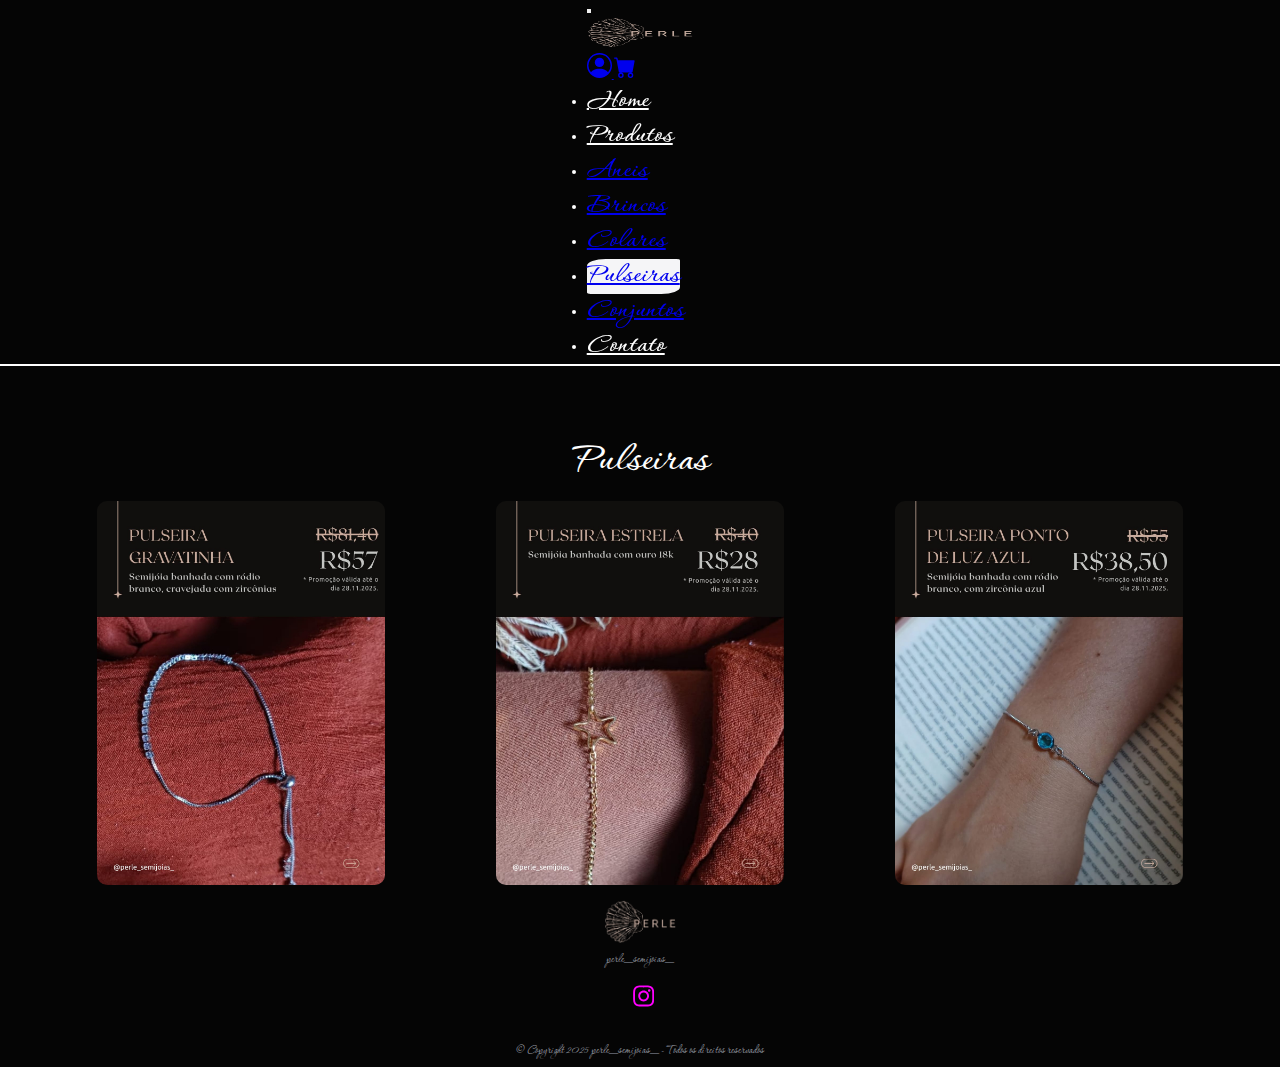
<file: produtos/pulseiras.html>
<!DOCTYPE html>
<html lang="pt-br">
<head>
    <meta charset="UTF-8">
    <meta name="viewport" content="width=device-width, initial-scale=1.0">
    <title>Perle Semijoias</title>
    <link rel="icon" href="../src/imagens/logo/perleLogoSemFUndo.png" type="image/jpg">

    <!-- Swiper -->
    <link rel="stylesheet" href="https://cdn.jsdelivr.net/npm/swiper@11/swiper-bundle.min.css"/>
    <script src="https://cdn.jsdelivr.net/npm/swiper@11/swiper-bundle.min.js"></script>

    <!-- jquery -->
    <script src="https://ajax.googleapis.com/ajax/libs/jquery/3.7.1/jquery.min.js"></script>

    <!-- Bootstrap -->
    <link href="https://cdn.jsdelivr.net/npm/bootstrap@5.3.2/dist/css/bootstrap.min.css" rel="stylesheet" integrity="sha384-T3c6CoIi6uLrA9TneNEoa7RxnatzjcDSCmG1MXxSR1GAsXEV/Dwwykc2MPK8M2HN" crossorigin="anonymous">
    
    <!-- Styles -->
    <link rel="stylesheet" href="../src/styles/reset.css">
    <link rel="stylesheet" href="../src/styles/style.css">
    <link rel="stylesheet" href="../src/styles/styleNav.css">
    <link rel="stylesheet" href="../src/styles/styleSwiperBootstrap.css">
    <link rel="stylesheet" href="../src/styles/styleFooter.css">
    

</head>
<body>
    <header class="header">
      <nav class="navbar fixed-top navbar-expand-lg ">
        <div class="container-fluid  gap-2">
          <button class="navbar-toggler navbar-toggler-custom order-1" type="button" data-bs-toggle="collapse" data-bs-target="#navbarNavAltMarkup" aria-controls="navbarNavAltMarkup" aria-expanded="false" aria-label="Toggle navigation">
            <span class="navbar-toggler-icon" ></span>
          </button>
          <a class="navbar-brand order-2 mx-auto" href="../index.html">
            <img src="../src/imagens/logo/perleLogoSemFUndo.png" class="logo" width="173" height="30" alt="LOGO - JL TELHAS E FERRAGENS">
          </a>
          <a class="navbar-brand order-4" id="color-picker" href="createAccount.html">
            <svg xmlns="http://www.w3.org/2000/svg" class="icon_menu-person" width="25" height="25" fill="currentColor" class="bi bi-person-circle" viewBox="0 0 16 16">
              <path d="M11 6a3 3 0 1 1-6 0 3 3 0 0 1 6 0z"/>
              <path fill-rule="evenodd" d="M0 8a8 8 0 1 1 16 0A8 8 0 0 1 0 8zm8-7a7 7 0 0 0-5.468 11.37C3.242 11.226 4.805 10 8 10s4.757 1.225 5.468 2.37A7 7 0 0 0 8 1z"/>
            </svg>
          </a>
          <a class="navbar-brand order-5 disabled" id="color-picker" href="#">
            <svg xmlns="http://w3.org/2000/svg" class="icon_menu-cart" width="22" height="22" fill="currentColor" class="bi bi-cart-fill" viewBox="0 0 16 16">
                <path d="M0 1.5A.5.5 0 0 1 .5 1H2a.5.5 0 0 1 .485.379L2.89 3H14.5a.5.5 0 0 1 .491.592l-1.5 8A.5.5 0 0 1 13 12H4a.5.5 0 0 1-.491-.408L2.01 3.607 1.61 2H.5a.5.5 0 0 1-.5-.5zM5 12a2 2 0 1 0 0 4 2 2 0 0 0 0-4zm7 0a2 2 0 1 0 0 4 2 2 0 0 0 0-4zm-7 1a1 1 0 1 1 0 2 1 1 0 0 1 0-2zm7 0a1 1 0 1 1 0 2 1 1 0 0 1 0-2z"/>
            </svg>
          </a>
          <div class="collapse navbar-collapse order-3" id="navbarNavAltMarkup">
            <div class="navbar-nav">
                <li class="nav-item">
                  <a class="nav-link" id="color-picker" aria-current="page" href="../index.html">Home</a>
                </li>
                <li class="nav-item dropdown">
                  <a class="nav-link dropdown-toggle" id="color-picker" href="#" role="button" data-bs-toggle="dropdown" aria-expanded="false">
                    Produtos
                  </a>
                  <ul class="dropdown-menu">
                    <li><a class="dropdown-item" id="color-picker" href="aneis.html">Aneis</a></li>
                    <li><a class="dropdown-item" id="color-picker" href="brincos.html">Brincos</a></li>
                    <li><a class="dropdown-item" id="color-picker" href="colares.html">Colares</a></li>
                    <li><a class="dropdown-item active" id="color-picker" href="pulseiras.html">Pulseiras</a></li>
                    <li><a class="dropdown-item" id="color-picker" href="conjuntos.html">Conjuntos</a></li>
                    <!-- <li><hr class="dropdown-divider"></li> -->
                    <!-- <li><a class="dropdown-item disabled" id="color-picker" href="#">Outros</a></li> -->
                  </ul>
                </li>
                <li class="nav-item">
                  <a class="nav-link" id="color-picker" href="https://www.instagram.com/perle_semijoias_/" target="_blank">Contato</a>
                </li>
            </div>
            
          </div>
        </div>
      </nav>
    </header>
    <main>

      <h3 class="h3-centralizado">
        Pulseiras
      </h3>

      <div style="display: flex; justify-content: space-evenly; flex-wrap: wrap; flex-direction: row; gap: 1em;">
        
        <div class="card"  style="width: 18rem;">
          <img src="../src/imagens/semijoias/pulseiras/perle14.jpg" alt="semijoia" class="bd-placeholder-img card-img-top">
          <button class="btn-shopping-cart btn-shopping-cart-show"><p>Comprar</p><img src="../src/imagens/Icons/shopping-cart.svg" alt="shopping-cart"></button>
        </div>
        <div class="card"  style="width: 18rem;">
          <img src="../src/imagens/semijoias/pulseiras/perle16.jpg" alt="semijoia" class="bd-placeholder-img card-img-top">
          <button class="btn-shopping-cart btn-shopping-cart-show"><p>Comprar</p><img src="../src/imagens/Icons/shopping-cart.svg" alt="shopping-cart"></button>
        </div>
        <div class="card"  style="width: 18rem;">
          <img src="../src/imagens/semijoias/pulseiras/perle17.jpg" alt="semijoia" class="bd-placeholder-img card-img-top">
          <button class="btn-shopping-cart btn-shopping-cart-show"><p>Comprar</p><img src="../src/imagens/Icons/shopping-cart.svg" alt="shopping-cart"></button>
        </div>
        

        
      </div>

    <script>
        const instagramUrl = "https://www.instagram.com/perle_semijoias_/";

        const cards = document.querySelectorAll('.card');

        cards.forEach(card => {
          card.addEventListener('click', () => {
            window.open(instagramUrl, '_blank');
          });
        });
      </script>
      
    </main>
    <footer>
      <img src="../src/imagens/logo/perleLogoSemFUndo.png"  alt="LOGO - JL TELHAS E FERRAGENS">
      <a href="https://www.instagram.com/perle_semijoias_/" target="_blank">perle_semijoias_</a>
      <div class="parent" >
        <!-- <a href="https://wa.me/message/A24DV7DAVDETB1" target="_blank">
          <div class="child child-1">
            <button class="button btn-1">
              <svg xmlns="http://www.w3.org/2000/svg" height="1em" fill="#25d366" class="bi bi-whatsapp" viewBox="0 0 16 16">
               <path d="M13.601 2.326A7.854 7.854 0 0 0 7.994 0C3.627 0 .068 3.558.064 7.926c0 1.399.366 2.76 1.057 3.965L0 16l4.204-1.102a7.933 7.933 0 0 0 3.79.965h.004c4.368 0 7.926-3.558 7.93-7.93A7.898 7.898 0 0 0 13.6 2.326zM7.994 14.521a6.573 6.573 0 0 1-3.356-.92l-.24-.144-2.494.654.666-2.433-.156-.251a6.56 6.56 0 0 1-1.007-3.505c0-3.626 2.957-6.584 6.591-6.584a6.56 6.56 0 0 1 4.66 1.931 6.557 6.557 0 0 1 1.928 4.66c-.004 3.639-2.961 6.592-6.592 6.592zm3.615-4.934c-.197-.099-1.17-.578-1.353-.646-.182-.065-.315-.099-.445.099-.133.197-.513.646-.627.775-.114.133-.232.148-.43.05-.197-.1-.836-.308-1.592-.985-.59-.525-.985-1.175-1.103-1.372-.114-.198-.011-.304.088-.403.087-.088.197-.232.296-.346.1-.114.133-.198.198-.33.065-.134.034-.248-.015-.347-.05-.099-.445-1.076-.612-1.47-.16-.389-.323-.335-.445-.34-.114-.007-.247-.007-.38-.007a.729.729 0 0 0-.529.247c-.182.198-.691.677-.691 1.654 0 .977.71 1.916.81 2.049.098.133 1.394 2.132 3.383 2.992.47.205.84.326 1.129.418.475.152.904.129 1.246.08.38-.058 1.171-.48 1.338-.943.164-.464.164-.86.114-.943-.049-.084-.182-.133-.38-.232z"/>
              </svg>
            </button>
          </div>
        </a> -->
        <a href="https://www.instagram.com/perle_semijoias_/" target="_blank">
          <div class="child child-2">
            <button class="button btn-2">
              <svg xmlns="http://www.w3.org/2000/svg" height="1em" viewBox="0 0 448 512" fill="#ff00ff"><path d="M224.1 141c-63.6 0-114.9 51.3-114.9 114.9s51.3 114.9 114.9 114.9S339 319.5 339 255.9 287.7 141 224.1 141zm0 189.6c-41.1 0-74.7-33.5-74.7-74.7s33.5-74.7 74.7-74.7 74.7 33.5 74.7 74.7-33.6 74.7-74.7 74.7zm146.4-194.3c0 14.9-12 26.8-26.8 26.8-14.9 0-26.8-12-26.8-26.8s12-26.8 26.8-26.8 26.8 12 26.8 26.8zm76.1 27.2c-1.7-35.9-9.9-67.7-36.2-93.9-26.2-26.2-58-34.4-93.9-36.2-37-2.1-147.9-2.1-184.9 0-35.8 1.7-67.6 9.9-93.9 36.1s-34.4 58-36.2 93.9c-2.1 37-2.1 147.9 0 184.9 1.7 35.9 9.9 67.7 36.2 93.9s58 34.4 93.9 36.2c37 2.1 147.9 2.1 184.9 0 35.9-1.7 67.7-9.9 93.9-36.2 26.2-26.2 34.4-58 36.2-93.9 2.1-37 2.1-147.8 0-184.8zM398.8 388c-7.8 19.6-22.9 34.7-42.6 42.6-29.5 11.7-99.5 9-132.1 9s-102.7 2.6-132.1-9c-19.6-7.8-34.7-22.9-42.6-42.6-11.7-29.5-9-99.5-9-132.1s-2.6-102.7 9-132.1c7.8-19.6 22.9-34.7 42.6-42.6 29.5-11.7 99.5-9 132.1-9s102.7-2.6 132.1 9c19.6 7.8 34.7 22.9 42.6 42.6 11.7 29.5 9 99.5 9 132.1s2.7 102.7-9 132.1z"></path></svg>
            </button>
          </div>
        </a>
        <!-- <a href="https://www.facebook.com/jltelhas.ferragens/?locale=pt_BR" target="_blank">
          <div class="child child-3">
            <button class="button btn-3">
              <svg xmlns="http://www.w3.org/2000/svg" height="1em" viewBox="0 0 320 512" fill="#4267B2"><path d="M279.14 288l14.22-92.66h-88.91v-60.13c0-25.35 12.42-50.06 52.24-50.06h40.42V6.26S260.43 0 225.36 0c-73.22 0-121.08 44.38-121.08 124.72v70.62H22.89V288h81.39v224h100.17V288z"></path></svg>
            </button>
          </div>
        </a>
        <a href="mailto:borbavazjl@gmail.com" target="_blank">
          <div class="child child-4">
            <button class="button btn-4">
              <svg xmlns="http://www.w3.org/2000/svg" height="1em" viewBox="0 0 24 24" fill="#f14336">
                <path d="M6 12C6 15.3137 8.68629 18 12 18C14.6124 18 16.8349 16.3304 17.6586 14H12V10H21.8047V14H21.8C20.8734 18.5645 16.8379 22 12 22C6.47715 22 2 17.5228 2 12C2 6.47715 6.47715 2 12 2C15.445 2 18.4831 3.742 20.2815 6.39318L17.0039 8.68815C15.9296 7.06812 14.0895 6 12 6C8.68629 6 6 8.68629 6 12Z"></path>
              </svg>
            </button>
          </div>
        </a> -->
      </div>
      <p>© Copyright 2025 perle_semijoias_ - Todos os direitos reservados</p>
    </footer>

    <script src="../src/scripts/CarouselSwiper.js"></script>
    <script src="../src/scripts/Swiper.js"></script>
    <script src="../src/scripts/ShoppingCart.js"></script>


    <!-- Bootstrap -->
    <script src="https://cdn.jsdelivr.net/npm/bootstrap@5.3.2/dist/js/bootstrap.bundle.min.js" integrity="sha384-C6RzsynM9kWDrMNeT87bh95OGNyZPhcTNXj1NW7RuBCsyN/o0jlpcV8Qyq46cDfL" crossorigin="anonymous"></script>

  </body>
</html>
</file>
<file: src/styles/style.css>
@font-face {
  font-family: 'Corinthia';
  src: url('../fonts/Corinthia-Regular.ttf') format('truetype');
  font-weight: normal;
  font-style: normal;
}

@font-face {
  font-family: 'Corinthia';
  src: url('../fonts/Corinthia-Bold.ttf') format('truetype');
  font-weight: bold;
  font-style: normal;
}

body{
    background-color: #050505;
    /* color: #D9D9D9; */
    color: #ffff;
    font-family: 'Corinthia', sans-serif;
}



body {
    /* background: #eee; */
    /* background: rgb(232 232 237/70%); */
    /* background: #f5f5f7; */
    /* background-color: rgba(63, 255, 20, 0.7); */
    /* font-family: Helvetica Neue, Helvetica, Arial, sans-serif; */
    font-size: 14px;
    /* color: #000; */
    margin: 0;
    padding: 0;
  }

   /*=-=-=-=-=-=-=-=-=-=-=-=-=-=-=-=-h2-inside-swiper=-=-=-=-=-=-=-=-=-=-=-=-=-=-=-=-*/
   .h2-inside-swiper{
    /* margin-top: 1%; */
    /* margin-bottom: 2%; */
  }

  /*=-=-=-=-=-=-=-=-=-=-=-=-=-=-=-=-h2-centralizado=-=-=-=-=-=-=-=-=-=-=-=-=-=-=-=-*/
  .h3-centralizado{
    text-align: center;
    padding-top: 1%;
    padding-bottom: 1%;
    font-weight: 600;
    color:rgb(255, 255, 255);
    background-color: #050505;
    margin-left: 5%;
    margin-right: 5%;
    


    /* background-color: aqua; */
  }

  
  @media (max-width: 1700px){
    .h3-centralizado{
      font-size: 3.1em;
    }
    .h2-inside-swiper{
      font-size: 3.1em;
    }
  }
  @media (max-width: 1000px){
    .h3-centralizado{
      font-size: 2.8em;
    }
    .h2-inside-swiper{
      font-size: 2.8em;
    }
  }
  @media (max-width: 700px){
    .h3-centralizado{
      font-size: 2.6em;
    }
    .h2-inside-swiper{
      font-size: 2.6em;
    }
  }
  @media (max-width: 500px){
    .h3-centralizado{
      font-size: 2.5em;
    }
    .h2-inside-swiper{
      font-size: 2.5em;
    }
  }
  @media (max-width: 415px){
    .h3-centralizado{
      font-size: 2.2em;
    }
    .h2-inside-swiper{
      font-size: 2.2em;
    }
  }
</file>
<file: src/styles/styleNav.css>
main{
    margin-top: 57px;
    /* background-color: #1427ff; */
  }

  #barra-de-pesquisa{
    width: 40%;
  }
  .nav-item{
    font-size: 16px;
  }
  /* #color-picker{
    color: white;
  } */
  nav{
    /* background-image: linear-gradient(270deg,#ff4441,#ff3914 45%,#ff6d2a);
    backdrop-filter: blur(100px); */

    color: #ffffff;
    backdrop-filter: blur(100px);
    display: flex;
    justify-content: space-evenly; /* Garante que os componentes sejam distribuídos com espaçamento */
    align-items: center; /* Alinha os itens no centro verticalmente */
    /* padding: 10px 20px; */
    border-bottom: 2px solid white;
  }
  .nav-link{
    color: #ffffff;
    font-size: 1.8em;
    font-weight: bold;
  }
  .dropdown-item{
    font-size: 1.8em;
    font-weight: bold;
  }
  .nav-link:hover{
    color: #ffffff;
    /* background-color: red; */
    font-size: 1.5em;
    /* box-shadow: #ffffff 0px 0px 10px 4px; */
    /* border: 1px solid #ffffff; */
    transition: 0.3s;
  }
  #color-button-picker{
    /* color: rgb(240, 248, 255); */
    color: rgb(0, 0, 0);
    background-color: rgba(255, 255, 255, 0.121);
    border-color: #1d1e1ee1;
    
  }
  #color-button-picker:hover{
    color: rgba(0, 0, 0, 0.899);
    background-color: #ffffff;
  }
  #color-input-picker{
    backdrop-filter: blur(10px);
    background-color: rgba(255, 255, 255, 0.121);
    border-color: #1d1e1ee1;
  }
  #color-input-picker:focus{
    backdrop-filter: blur(10px);
    background-color: #ffffff;
  }
  li .active{
    background-color: #f5f5f7;
    border-radius: 20% 4% 20% 4%;
    
  }
  .active svg{
    color: #f5f5f7;
    
  }


  .logo{
      width: 100%;
    }



  @media (max-width: 415px) {
    .navbar-toggler-custom .navbar-toggler-icon {
      font-size: 0.6rem;
    }
    /* .logo{
      width: 160px;
      height: 27.745px;
    } */
    .icon_menu-cart{
      width: 16px;
      height: 16px;
    }
    .icon_menu-person{
      width: 19px;
      height: 19px;
    }
    li .active{
      background-color: #f5f5f7;
      border-radius: 0%;
    }
  }
  @media (min-width: 416px) and (max-width: 575px) {
    .navbar-toggler-custom .navbar-toggler-icon {
      font-size: 1rem;
    }
    .icon_menu-cart{
      width: 16px;
      height: 16px;
    }
    .icon_menu-person{
      width: 19px;
      height: 19px;
    }
    li .active{
      background-color: #f5f5f7;
      border-radius: 0%;
    }
  }
  @media (min-width: 576px) and (max-width: 1000px) {
    .navbar-toggler-custom .navbar-toggler-icon {
      font-size: 1.5rem;
    }
    .icon_menu-cart{
      width: 18px;
      height: 18px;
    }
    .icon_menu-person{
      width: 21px;
      height: 21px;
    }
    li .active{
      background-color: #f5f5f7;
      border-radius: 0%;
    }
  }
  @media (min-width: 992px) {
    .navbar-toggler-custom .navbar-toggler-icon {
      font-size: 2rem;
    }
  }
</file>
<file: src/styles/styleFooter.css>
footer{
    /* background-color: #D9D9D9; */
    background-color: #050505;
    color: #ffff;
    /* background-image: linear-gradient(270deg,#ff4441,#ff3914 45%,#ff6d2a); */
    backdrop-filter: blur(100px);
    display: flex;
    justify-content: space-evenly;
    flex-direction: column;
    align-items: center;
    
}
footer *{
    padding: 8px 15%; 
    color: #9A9EA6;
}
footer a{
    padding: 0; 
    color: #9A9EA6;
    text-decoration: none;
}
footer a:hover{
    color: #337ab7;
    text-decoration: underline;
}

/* .redes-sociais-logos{
    display: flex;
    justify-content: space-evenly;
    flex-direction: row;
    align-items: center;

} */

/* .redes-sociais-logos a{
    padding: 8px 15%;
} */

footer img{
    height: 60px;
}



footer .parent {
    width: 100%;
    height: 100%;
    display: flex;
    justify-content: center;
    align-items: center;
  }
  
  footer .child {
    width: 50px;
    height: 50px;
    display: flex;
    justify-content: center;
    align-items: center;
    transform-style: preserve-3d;
    transition: all 0.5s ease-in-out;
    border-radius: 50%;
    margin: 0 5px;
    /* background-color: white; */
  }
  
  footer .child-1:hover {
    background-color: white;
    background-position: -100px 100px, -100px 100px;
    transform: rotate3d(0.5, 1, 0, 30deg);
    transform: perspective(180px) rotateX(60deg) translateY(2px);
    box-shadow: 0px 10px 10px #25d366;
  }
  footer .child-2:hover {
    background-color: white;
    background-position: -100px 100px, -100px 100px;
    transform: rotate3d(0.5, 1, 0, 30deg);
    transform: perspective(180px) rotateX(60deg) translateY(2px);
    box-shadow: 0px 10px 10px #ff00ff;
  }
  footer .child-3:hover {
    background-color: white;
    background-position: -100px 100px, -100px 100px;
    transform: rotate3d(0.5, 1, 0, 30deg);
    transform: perspective(180px) rotateX(60deg) translateY(2px);
    box-shadow: 0px 10px 10px #4267B2;
  }
  footer .child-4:hover {
    background-color: white;
    background-position: -100px 100px, -100px 100px;
    transform: rotate3d(0.5, 1, 0, 30deg);
    transform: perspective(180px) rotateX(60deg) translateY(2px);
    box-shadow: 0px 10px 10px #f14336;
  }
  
  footer .button {
    border: none;
    background-color: transparent;
    font-size: 40px;
    /* background-color: #337ab7; */
    /* margin-right: 0.15em;
    margin-bottom: 0.15em; */
  }
  
  footer .button:hover {
    width: inherit;
    height: inherit;
    display: flex;
    justify-content: center;
    align-items: center;
    transform: translate3d(0px, 0px, 15px) perspective(180px) rotateX(-35deg) translateY(2px);
    border-radius: 50%;
  }


@media (max-width: 1000px){
    footer a{
        color: #337ab7;
    }
}
@media (max-width: 575px){
    footer a{
        color: #337ab7;
    }
}
@media (max-width: 500px){
    footer p{
        font-size: 12px;
    }
    footer a{
        color: #337ab7;
    }
}
@media (max-width: 415px){
    footer p{
        font-size: 12px;
    }
}
</file>
<file: src/styles/styleSwiperCarousel.css>
/* html,
body {
  position: relative;
  height: 100%;
}

body {
  background: #eee;
  font-family: Helvetica Neue, Helvetica, Arial, sans-serif;
  font-size: 14px;
  color: #000;
  margin: 0;
  padding: 0;
} */

#swiperCar {
  /* width: 100%;
  height: 100%;
  margin-left: auto;
  margin-right: auto; */
  position: relative;
}

#swiperCar .swiper-slide {
  text-align: center;
  font-size: 18px;
  background: #fff;
  display: flex;
  justify-content: center;
  align-items: center;
}

#swiperCar .swiper-slide img {
  display: block;
  /* width: 100%;
  height: 100%; */
  object-fit: cover;
}

#swiperCar.swiper-pagination {
  position: absolute;
  transform: translateY(-200%); 
}
#swiperCar .swiper-pagination-clickable .swiper-pagination-bullet {
  background-color: rgb(0, 0, 0);
}
#swiperCar .mySwiperCar {
  width: 1400px;
  height: 0px;
}

@media (max-width: 1000px){
  .swiper-pagination {
    position: absolute;
    transform: translateY(-50%); 
  }
}
@media (max-width: 700px){
  #swiperCar .swiper-pagination {
    position: absolute;
    transform: translateY(-10%); 
  }
  #swiperCar .swiper-button-next{
    width: 24px;
    height: 24px;
    font-size: 12px;
    top: 60%;
  }
  #swiperCar .swiper-button-prev{
    width: 24px;
    height: 24px;
    font-size: 12px;
    top: 60%;
  }
}
@media (max-width: 575px){
  .swiper-pagination {
    position: absolute;
    transform: translateY(0%); 
  }
}
@media (max-width: 500px){
  .swiper-pagination {
    position: absolute;
    transform: translateY(10%); 
  }
  #swiperCar .swiper-button-next{
    width: 20px;
    height: 20px;
    font-size: 8px;
    top: 70%;
  }
  #swiperCar .swiper-button-prev{
    width: 20px;
    height: 20px;
    font-size: 8px;
    top: 70%;
  }
}
@media (max-width: 415px){
  .swiper-pagination {
    position: absolute;
    transform: translateY(20%); 
  }
}
</file>
<file: src/styles/styleSwiperBootstrap.css>
/*=-=-=-=-=-=-=-=-=-=-=-=-=-=-=-=-SWIPER=-=-=-=-=-=-=-=-=-=-=-=-=-=-=-=-*/
/* 
html,body {
  position: relative;
  height: 100%;
} */

.swiper {
    /* top: 10px; */
    /* padding: 10%; */
    padding-top: 1%;
    padding-bottom: 2%;
    /* width: 1em;
    height: 1em; */
    text-align:left;
    user-select: none;
  }

  .swiper-slide {
    /* text-align: center; */
    font-size: 18px;
    background: none;
    display: flex;
    justify-content: center;
    align-items: center;
    /* background-color: #ff3914; */
    border-radius: 2%;
    box-shadow: 0px 0px 5px -1.5px #000;
    
  }
  .swiper-slide:hover {

    /* box-shadow: 0px 0px 3px 3px #ff3914; */
    /* box-shadow: 0px 0px 3px 3px #4b4747; */
    box-shadow: 0px 0px 20px -5px #000;
    
  }

  .swiper-slide img {
    display: inline-block;
    width: 100%;
    height: 100%;
    object-fit: cover;
    /* position: relative; */
    /* flex: 1; */
    /* overflow: hidden; */
  }
  .list-group-item{
    display: flex;
    justify-content: space-between;
    align-items: center;
    text-decoration: none;
  }
  .list-group-item a{
    text-decoration: none;
    color: rgb(255, 255, 255);
    text-align: center;
    font-size: 14px;
  }
  .list-group-item p{
    margin-top: 0;
    margin-bottom: 0;
    font-size: 15px;
    font-family: Arial;
    
  }
  .list-group-item button{
    border-radius: 8%;
    border: none;
    background-color: rgba(128, 128, 128, 0.259);
    border-radius: 980px;
    background-image: linear-gradient(270deg,#ff4441,#ff3914 45%,#ff6d2a);
    display: flex;
    width: 99.09px;
    height: 36px;
    padding: 8px 15.8px 8px 16px;
    justify-content: center;
    align-items: center;
    flex-shrink: 0;  
  }
  .list-group-item *{
    display: inline;
    /* font-size: 14px; */
  }
  .swiper {
    z-index: 1;
    margin-right: 5%;
    margin-left: 5%;
  }

  .h5, h5{
    font-size: 1.0rem;
  }
  
  .swiper-button-next{
    background:hsla(0,0%,100%,.6);
    width: 36px;
    height: 36px;
    font-size: 12px;
    line-height: 36px;
    top: 50%;
    color: #222;
    border-radius: 50%;
  }
  .swiper-button-next::after{
    /* content: "›»⇨▷◁▶◀⇒≻≺>◃▸◂▹"; */
    content: "▸";
    font-size: 24px;
    font-weight: 400;
  }
  .swiper-button-prev{
    background:hsla(0,0%,100%,.6);
    width: 36px;
    height: 36px;
    font-size: 12px;
    line-height: 36px;
    top: 50%;
    color: #222;
    border-radius: 50%;
  }
  .swiper-button-prev::after{
    content: "◂";
    font-size: 24px;
    font-weight: 400;
  }
  .swiper-button-next:hover{
    background:hsl(0, 0%, 100%);
    /* background-image: linear-gradient(270deg,#ff4441,#ff3914 45%,#ff6d2a);
    color: rgb(255, 255, 255); */
  }
  .swiper-button-prev:hover{
    background:hsl(0, 0%, 100%);
    /* background-image: linear-gradient(270deg,#ff4441,#ff3914 45%,#ff6d2a);
    color: rgb(255, 255, 255); */
  
  }




/*=-=-=-=-=-=-=-=-=-=-=-=-=-=-=-=-CARD=-=-=-=-=-=-=-=-=-=-=-=-=-=-=-=-*/
  .card{
    width: 100%;
    /* height: 361px; */ /*Não utilizar senão qualquer imagem de tamanho maior que 361 quebrariam a formatação*/
    border: none;
    border-radius: 16px;
    cursor: pointer;
    /* box-shadow: #FDFFE1 0px 0px 10px 0px; */
    /* border-radius: 10px; */
    /* border: 1px solid #ffffff; */


  }
  .card img{
    width: 100%;
    /* height: 361px; */ /*Não utilizar senão qualquer imagem de tamanho maior que 361 quebrariam a formatação*/
    border: none;
    border-radius: 10px;
  }

  .card:hover {
      border-color: #fff;
      box-shadow: #ffffff 0px 0px 10px 4px;
      border: 1px solid #ffffff;
      transition: 0.3s;
  }




  .card-title{
    font-size: 18px;
  }
  .card-text{
    font-size: 16px;
  }
  .card-body{
    padding: 0.5em;
  }
  .card-title{
    padding: 0;
    margin: 0;
  }
  .card>.list-group{
    border-top:none;
  }



/*=-=-=-=-=-=-=-=-=-=-=-=-=-=-=-=-SHOPPING CART=-=-=-=-=-=-=-=-=-=-=-=-=-=-=-=-*/
.btn-shopping-cart{
    position: absolute;
    top: 67.5%;
    left: 100%;
    transform: translate(-100%, 100%);
    padding: 4px 20px;
    border-radius: 7px;
    border: 0;
    background-color: white;
    /* text-transform: uppercase; */
    transition: all .5s ease;
    /* border-radius: 13px; */
    border-radius: 13px 0px 0px 13px;
    background: rgba(255, 255, 255, 0.284);

    display: flex;
    justify-content: space-evenly;
    gap: 10%;
  
  }
  .btn-shopping-cart p{
    margin: 0;
    padding: 0;
    font-size: 20px;
    font-weight: bold;
  
  }
  .btn-shopping-cart:hover{
    background-image: linear-gradient(270deg,#ffffff,#ebd197 45%,#b48811, #a2790d);
    box-shadow: #ffffff 0px 7px 29px 0px;
  
  }
  .btn-shopping-cart:active {
    box-shadow: #000000 0px 0px 0px 0px;
    color: white;
    /* transform: translateY(12px); */
    transform: translate(-100%, -25%);
    transition: 100ms;
   }
  .btn-shopping-cart img{
    color: white;
    width: 18.508px;
    height: 18.5186px;
  }
  .btn-shopping-cart-show{
    display: none;
  }



  @media (max-width: 1000px){
    
    .btn-shopping-cart p{
      margin: 0;
      padding: 0;
      font-size: 18px;
    
    }
  }
  @media (max-width: 700px){
        .btn-shopping-cart p{
      margin: 0;
      padding: 0;
      font-size: 22px;
    
    }
  }
  @media (max-width: 500px){
    .btn-shopping-cart p{
      margin: 0;
      padding: 0;
      font-size: 24px;
      
    
    }
  }
  @media (max-width: 415px){
    .btn-shopping-cart p{
      margin: 0;
      padding: 0;
      font-size: 24px;
    
    }
  }
</file>
